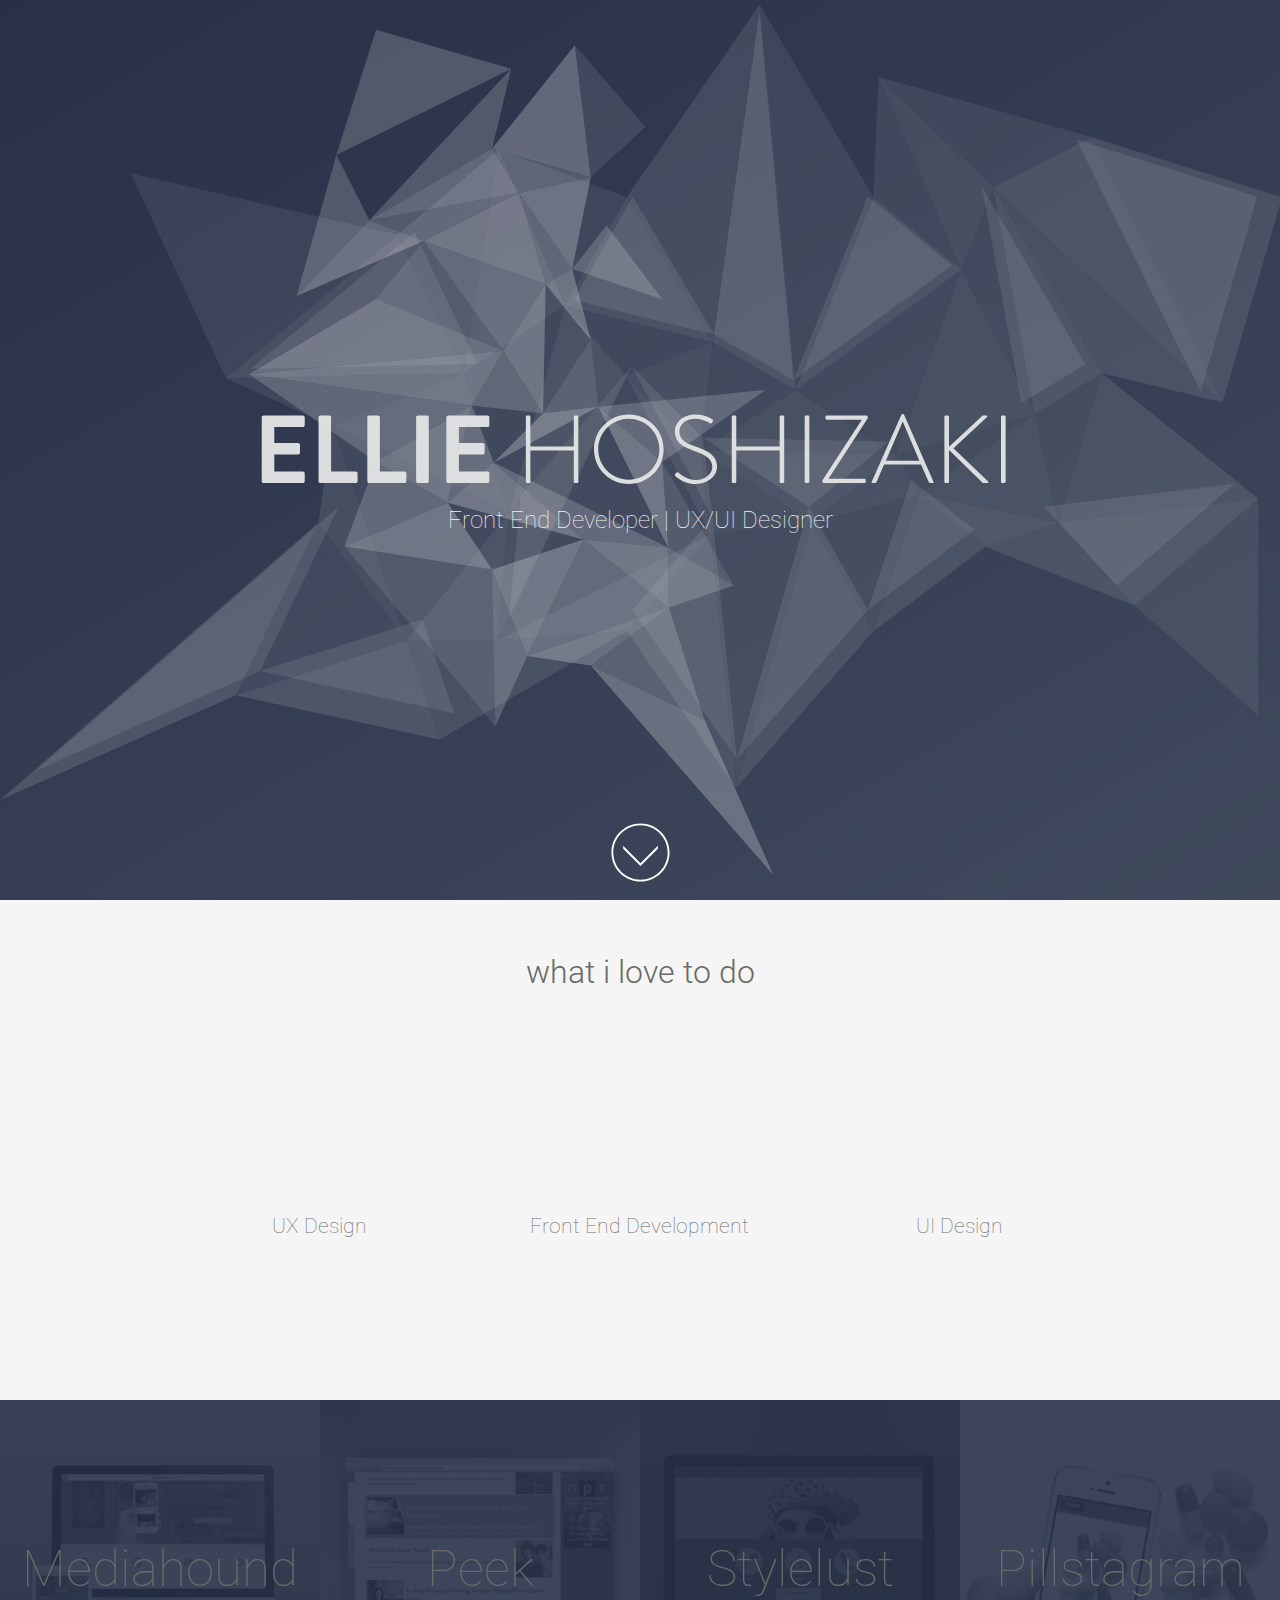
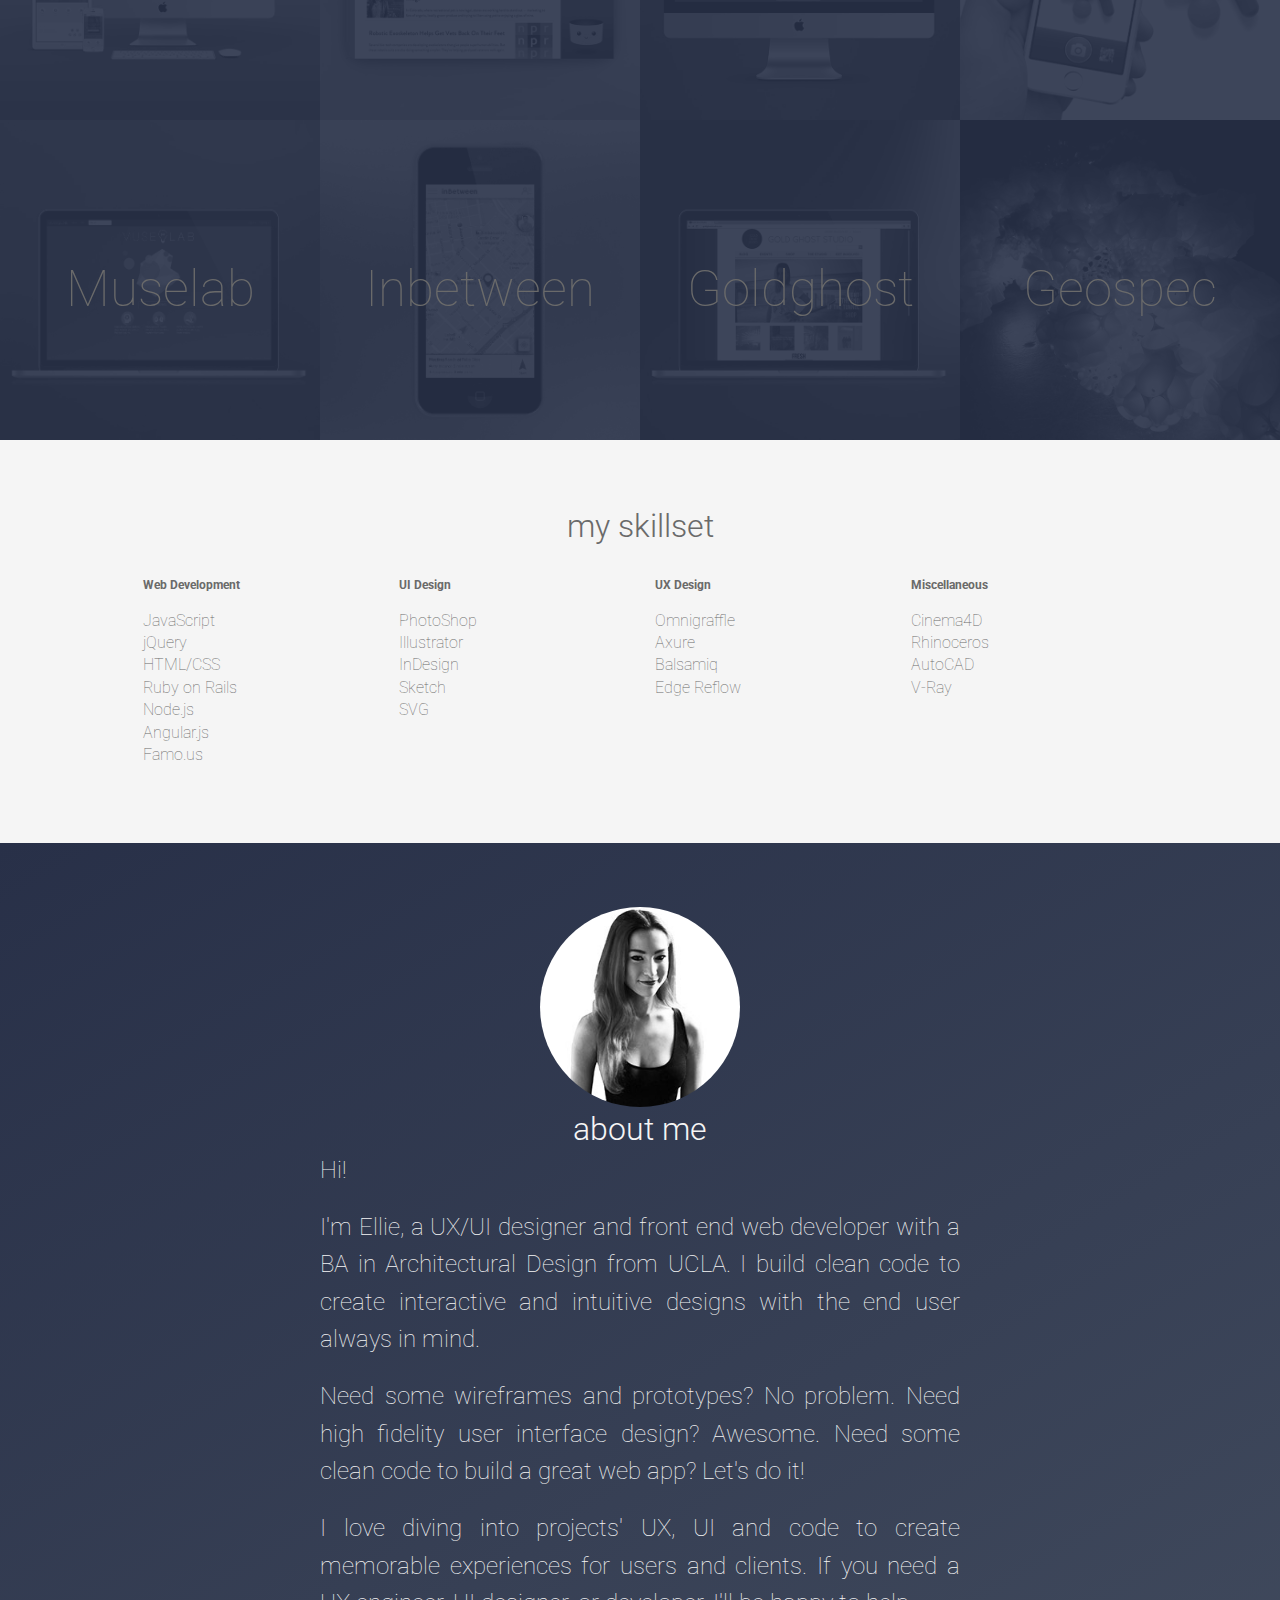
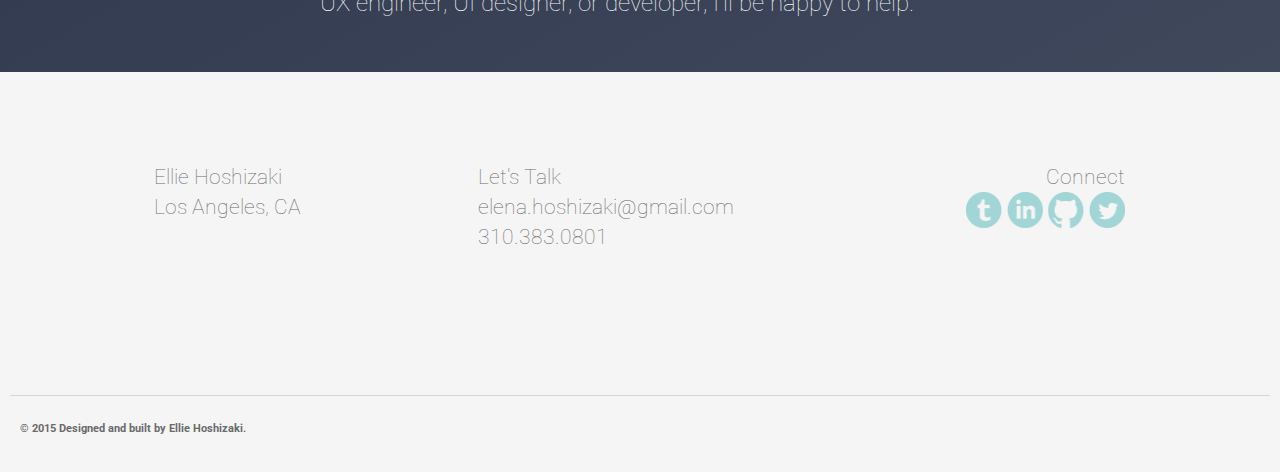
<file: index.html>
<!DOCTYPE html>
<!--[if lt IE 7]>      <html class="no-js lt-ie9 lt-ie8 lt-ie7"> <![endif]-->
<!--[if IE 7]>         <html class="no-js lt-ie9 lt-ie8"> <![endif]-->
<!--[if IE 8]>         <html class="no-js lt-ie9"> <![endif]-->
<!--[if gt IE 8]><!--> <html class="no-js"> <!--<![endif]-->
<!-- 
 ____  __    __    __  ____ 
(  __)(  )  (  )  (  )(  __)
 ) _) / (_/\/ (_/\ )(  ) _) 
(____)\____/\____/(__)(____)

Designed and developed by Elena Hoshizaki
-->
    <head>
        <meta charset="utf-8">
        <meta http-equiv="X-UA-Compatible" content="IE=edge,chrome=1">
        <!-- Use title if it's in the page YAML frontmatter -->
        <title>Ellie Hoshizaki | Web Developer & Designer</title>
        <meta name="description" content="Elena (Ellie) Hoshizaki is a UI Designer, UX Engineer and Front End Developer based in Los Angeles.">
        <meta name="viewport" content="width=device-width">
        <meta name="p:domain_verify" content="4189b6966c44e914bdb20b7bc16f2a6c"/>
        <link href='http://fonts.googleapis.com/css?family=Roboto:100,400' rel='stylesheet' type='text/css'>

        <!-- Place favicon.ico and apple-touch-icon.png in the root directory -->
        <link href="css/normalize-ec2a8901.css" rel="stylesheet" type="text/css" />
        <link href="css/main-12989f9e.css" rel="stylesheet" type="text/css" />
        <link href="css/styles-473d5ac6.css" rel="stylesheet" type="text/css" />
        <script src="js/vendor/modernizr-2.6.1.min-68fdcc99.js" type="text/javascript"></script>
    </head>
    <body class="fade-in">
        <!--[if lt IE 7]>
            <p class="chromeframe">You are using an outdated browser. <a href="http://browsehappy.com/">Upgrade your browser today</a> or <a href="http://www.google.com/chromeframe/?redirect=true">install Google Chrome Frame</a> to better experience this site.</p>
        <![endif]-->

          <div class="home">
    <div id="blackBackdrop">
      <div class="bounceIn" id="introText">  
        <div id="introName">
          <img src="img/titletext-4a6aa1aa.svg"/>
          <span>Front End Developer | UX/UI Designer</span>
        </div>     
        <a href="#services"><img src="img/scroll-icon-9b326a2b.svg" id="scroll"></img></a>
      </div>
      <div id="landing-content">
      </div>
      <div id="movement2">
      </div>
      <div id="movement3">
      </div>
    </div>
  </div>

  <!-- Navbar -->
  <div id="nav-container">
    <a href="#nav" class="menu-link"><img src="img/hamburger-60aeafaa.svg"></img></a>
    <nav id="nav">
      <!-- <a href="#"><img src="img/EH_logo-df8a39c4.svg" id="logo"/></a> -->
      <ul>
        <li><a href="#services">What I Do</a></li>
        <li><a href="#works">Works</a></li>
        <li><a href="#skills">Skills</a></li>
        <li><a href="#about">About</a></li>
        <li><a href="#contact">Contact</a></li>
      </ul>
    </nav>
  </div>

  <div id="services">
    <span class="title">what i love to do</span>
    <div class="row" id="servicesContainer">
      <div class="mobile-whole small-thirds medium-thirds large-thirds">
        <div class="servicesIcon">
          <img src="img/uxicon-022aacf5.svg"/>
        </div>
        UX Design
      </div>
      <div class="mobile-whole small-thirds medium-thirds large-thirds">
        <div class="servicesIcon">
          <img src="img/codeicon-440affb1.svg"/>
        </div>
        Front End Development
      </div>
      <div class="mobile-whole small-thirds medium-thirds large-thirds">
        <div class="servicesIcon">
          <img src="img/uiicon-1056ce2e.svg"/>
        </div>
        UI Design
      </div>
    </div>
  </div>


  <div id="works">
      <a class="overlay large-quarters medium-quarters small-half mobile-half" data="Mediahound" href="portfolio/mediahound"><img src="img/portfolio-thumbnails/9-thumbnail-mediahound-2e5fca3f.jpg" /></a>
      <a class="overlay large-quarters medium-quarters small-half mobile-half" data="Peek" href="portfolio/peek"><img src="img/portfolio-thumbnails/1-thumbnail-peek-d0c792a0.jpg" /></a>
      <a class="overlay large-quarters medium-quarters small-half mobile-half" data="Stylelust" href="portfolio/stylelust"><img src="img/portfolio-thumbnails/2-thumbnail-stylelust-871fb57d.jpg" /></a>
      <a class="overlay large-quarters medium-quarters small-half mobile-half" data="Pillstagram" href="portfolio/pillstagram"><img src="img/portfolio-thumbnails/3-thumbnail-pillstagram-cbfe008b.jpg" /></a>
      <a class="overlay large-quarters medium-quarters small-half mobile-half" data="Muselab" href="portfolio/muselab"><img src="img/portfolio-thumbnails/4-thumbnail-muselab-6ea8a483.jpg" /></a>
      <a class="overlay large-quarters medium-quarters small-half mobile-half" data="Inbetween" href="portfolio/inbetween"><img src="img/portfolio-thumbnails/5-thumbnail-inbetween-d1209d41.jpg" /></a>
      <a class="overlay large-quarters medium-quarters small-half mobile-half" data="Goldghost" href="portfolio/goldghost"><img src="img/portfolio-thumbnails/6-thumbnail-goldghoststudio-52a6a05e.jpg" /></a>
      <a class="overlay large-quarters medium-quarters small-half mobile-half" data="Geospec" href="portfolio/geospec"><img src="img/portfolio-thumbnails/7-thumbnail-geospec-5e846198.jpg" /></a>
  </div>

  <div id="skills">
    <span class="title">my skillset</span>
    <div class="skillTitle mobile-half small-quarters medium-quarters large-quarters">
      <h6>
        Web Development
      </h6>

      <ul>
        <li>JavaScript</li>
        <li>jQuery</li>
        <li>HTML/CSS</li>
        <li>Ruby on Rails</li>
        <li>Node.js</li>
        <li>Angular.js</li>
        <li>Famo.us</li>
      </ul>
    </div>
    
    <div class="skillTitle mobile-half small-quarters medium-quarters large-quarters">
      <h6>
        UI Design
      </h6>

      <ul>
        <li>PhotoShop</li>
        <li>Illustrator</li>
        <li>InDesign</li>
        <li>Sketch</li>
        <li>SVG</li>
      </ul>
    </div>

    <div class="skillTitle mobile-half small-quarters medium-quarters large-quarters">
      <h6>
        UX Design
      </h6>

      <ul>
        <li>Omnigraffle</li>
        <li>Axure</li>
        <li>Balsamiq</li>
        <li>Edge Reflow</li>
      </ul>
    </div>


    <div class="skillTitle mobile-half small-quarters medium-quarters large-quarters">
      <h6>
        Miscellaneous
      </h6>

      <ul>
        <li>Cinema4D</li>
        <li>Rhinoceros</li>
        <li>AutoCAD</li>
        <li>V-Ray</li>
      </ul>
    </div>
  </div>

  <div id="about">
    <img src="img/elenaphotocrop-8385b249.jpg" id="aboutImage"></img>
    <span class="title">about me</span>
    <div class="spacer"></div>
    <div id="aboutSection">
      <p class="aboutDescription">
        Hi!
      </p>
      <p class="aboutDescription">
        I'm Ellie, a UX/UI designer and front end web developer with a BA in Architectural Design from UCLA. I build clean code to create interactive and intuitive designs with the end user always in mind.
      </p>
      <p class="aboutDescription">
        Need some wireframes and prototypes? No problem. Need high fidelity user interface design? Awesome. Need some clean code to build a great web app? Let's do it!
      </p>
      <p class="aboutDescription">
        I love diving into projects' UX, UI and code to create memorable experiences for users and clients. If you need a UX engineer, UI designer, or developer, I'll be happy to help.
      </p>
    </div>


    <!-- <div id="resume">
      Want to know more?<br>
      <a href="http://elliehoshizaki.com/img/EH_R%C3%A9sum%C3%A9.pdf" target='_blank'>
        <button class="btn-default">
          View Résumé
        </button>
      </a>
    </div> -->

  </div>

  <div id="contact">
    <div id="contactContainer">

      <div class="mobile-whole small-thirds medium-thirds large-thirds">
        Ellie Hoshizaki
        <br>
        Los Angeles, CA
      </div>
      <div class="mobile-whole small-thirds medium-thirds large-thirds">
        Let's Talk
        <br>
        elena.hoshizaki@gmail.com
        <br>
        310.383.0801
      </div>
      <div class="social-container mobile-whole small-thirds medium-thirds large-thirds">
        Connect
        <br>
        
        <div class="social-icons tumblr">
          <a href="http://www.elliehoshizaki.tumblr.com" target="_blank"></a>
        </div>
        
        <div class="social-icons linkedin">
          <a href="http://www.linkedin.com/in/elliehoshizaki" target="_blank"></a>
        </div>

        <div class="social-icons github">
          <a href="https://github.com/elliehoshi" target="_blank"></a>
        </div>

        <div class="social-icons twitter">
          <a href="https://twitter.com/ehoshizaki" target="_blank"></a>
        </div>

      </div>

    </div>
    <footer>
      <div id="rule"></div>
      <h6>&copy; 2015 Designed and built by Ellie Hoshizaki.</h6>
    </footer>
  </div>


        <script src="//ajax.googleapis.com/ajax/libs/jquery/1.8.0/jquery.min.js" type="text/javascript"></script>
        <script>window.jQuery || document.write('<script src="js/vendor/jquery-1.8.0.min-5ee64c85.js"><\/script>')</script>
        <script src="js/plugins-336f429e.js" type="text/javascript"></script>
        <script src="js/main-7eb25679.js" type="text/javascript"></script>

        <!-- Google Analytics: change UA-XXXXX-X to be your site's ID. -->
        <script>
            var _gaq=[['_setAccount','UA-XXXXX-X'],['_trackPageview']];
            (function(d,t){var g=d.createElement(t),s=d.getElementsByTagName(t)[0];
            g.src=('https:'==location.protocol?'//ssl':'//www')+'.google-analytics.com/ga.js';
            s.parentNode.insertBefore(g,s)}(document,'script'));
        </script>
    </body>
</html>
</file>
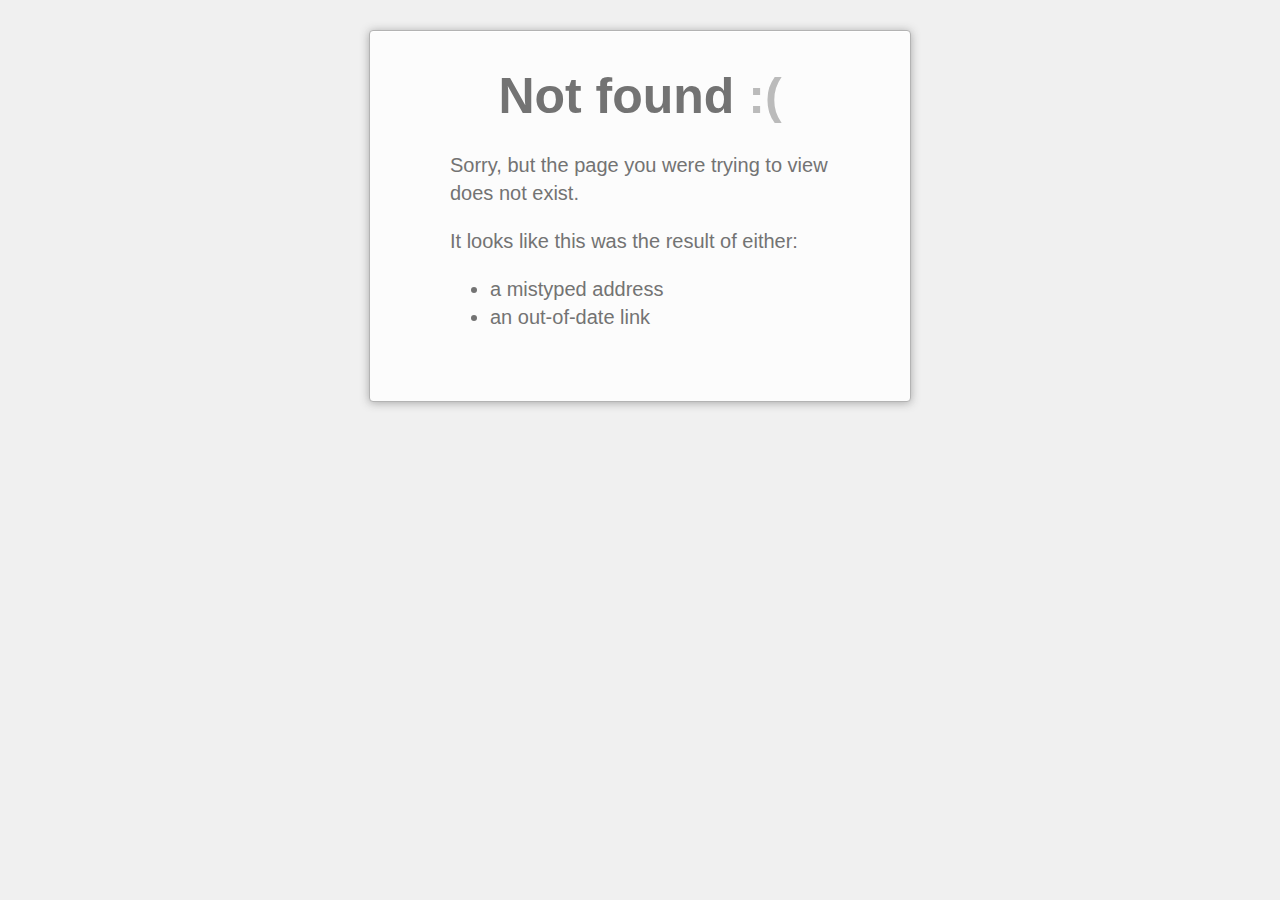
<file: 404/index.html>
<!DOCTYPE html>
<html lang="en">
    <head>
        <meta charset="utf-8">
        <title>Page Not Found :(</title>
        <style>
            ::-moz-selection {
                background: #b3d4fc;
                text-shadow: none;
            }

            ::selection {
                background: #b3d4fc;
                text-shadow: none;
            }

            html {
                padding: 30px 10px;
                font-size: 20px;
                line-height: 1.4;
                color: #737373;
                background: #f0f0f0;
                -webkit-text-size-adjust: 100%;
                -ms-text-size-adjust: 100%;
            }

            html,
            input {
                font-family: "Helvetica Neue", Helvetica, Arial, sans-serif;
            }

            body {
                max-width: 500px;
                _width: 500px;
                padding: 30px 20px 50px;
                border: 1px solid #b3b3b3;
                border-radius: 4px;
                margin: 0 auto;
                box-shadow: 0 1px 10px #a7a7a7, inset 0 1px 0 #fff;
                background: #fcfcfc;
            }

            h1 {
                margin: 0 10px;
                font-size: 50px;
                text-align: center;
            }

            h1 span {
                color: #bbb;
            }

            h3 {
                margin: 1.5em 0 0.5em;
            }

            p {
                margin: 1em 0;
            }

            ul {
                padding: 0 0 0 40px;
                margin: 1em 0;
            }

            .container {
                max-width: 380px;
                _width: 380px;
                margin: 0 auto;
            }

            /* google search */

            #goog-fixurl ul {
                list-style: none;
                padding: 0;
                margin: 0;
            }

            #goog-fixurl form {
                margin: 0;
            }

            #goog-wm-qt,
            #goog-wm-sb {
                border: 1px solid #bbb;
                font-size: 16px;
                line-height: normal;
                vertical-align: top;
                color: #444;
                border-radius: 2px;
            }

            #goog-wm-qt {
                width: 220px;
                height: 20px;
                padding: 5px;
                margin: 5px 10px 0 0;
                box-shadow: inset 0 1px 1px #ccc;
            }

            #goog-wm-sb {
                display: inline-block;
                height: 32px;
                padding: 0 10px;
                margin: 5px 0 0;
                white-space: nowrap;
                cursor: pointer;
                background-color: #f5f5f5;
                background-image: -webkit-linear-gradient(rgba(255,255,255,0), #f1f1f1);
                background-image: -moz-linear-gradient(rgba(255,255,255,0), #f1f1f1);
                background-image: -ms-linear-gradient(rgba(255,255,255,0), #f1f1f1);
                background-image: -o-linear-gradient(rgba(255,255,255,0), #f1f1f1);
                -webkit-appearance: none;
                -moz-appearance: none;
                appearance: none;
                *overflow: visible;
                *display: inline;
                *zoom: 1;
            }

            #goog-wm-sb:hover,
            #goog-wm-sb:focus {
                border-color: #aaa;
                box-shadow: 0 1px 1px rgba(0, 0, 0, 0.1);
                background-color: #f8f8f8;
            }

            #goog-wm-qt:hover,
            #goog-wm-qt:focus {
                border-color: #105cb6;
                outline: 0;
                color: #222;
            }

            input::-moz-focus-inner {
                padding: 0;
                border: 0;
            }
        </style>
    </head>
    <body>
        <div class="container">
            <h1>Not found <span>:(</span></h1>
            <p>Sorry, but the page you were trying to view does not exist.</p>
            <p>It looks like this was the result of either:</p>
            <ul>
                <li>a mistyped address</li>
                <li>an out-of-date link</li>
            </ul>
            <script>
                var GOOG_FIXURL_LANG = (navigator.language || '').slice(0,2),GOOG_FIXURL_SITE = location.host;
            </script>
            <script src="http://linkhelp.clients.google.com/tbproxy/lh/wm/fixurl.js"></script>
        </div>
    </body>
</html>
</file>
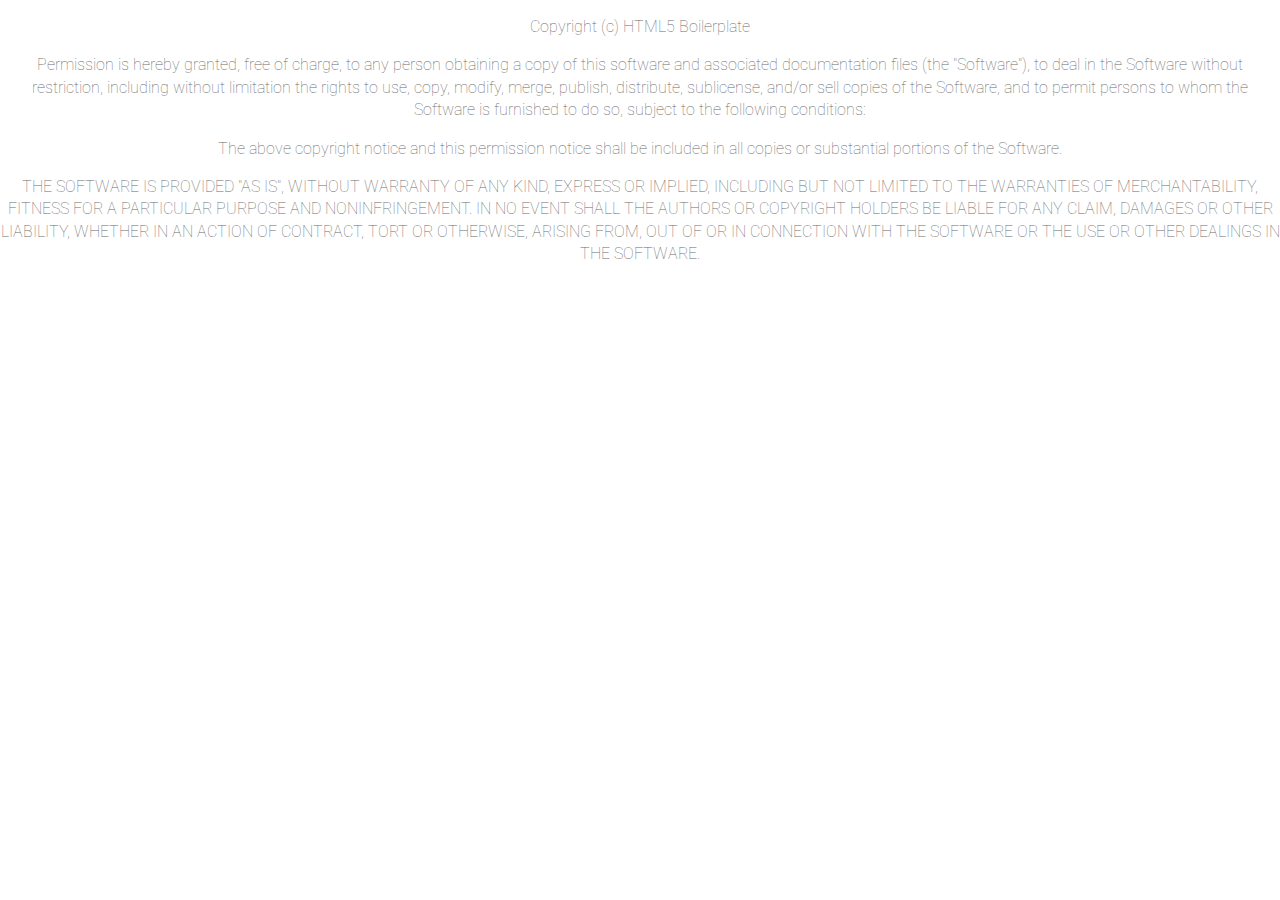
<file: LICENSE/index.html>
<!DOCTYPE html>
<!--[if lt IE 7]>      <html class="no-js lt-ie9 lt-ie8 lt-ie7"> <![endif]-->
<!--[if IE 7]>         <html class="no-js lt-ie9 lt-ie8"> <![endif]-->
<!--[if IE 8]>         <html class="no-js lt-ie9"> <![endif]-->
<!--[if gt IE 8]><!--> <html class="no-js"> <!--<![endif]-->
<!-- 
 ____  __    __    __  ____ 
(  __)(  )  (  )  (  )(  __)
 ) _) / (_/\/ (_/\ )(  ) _) 
(____)\____/\____/(__)(____)

Designed and developed by Elena Hoshizaki
-->
    <head>
        <meta charset="utf-8">
        <meta http-equiv="X-UA-Compatible" content="IE=edge,chrome=1">
        <!-- Use title if it's in the page YAML frontmatter -->
        <title>Ellie Hoshizaki</title>
        <meta name="description" content="Elena (Ellie) Hoshizaki is a UI Designer, UX Engineer and Front End Developer based in Los Angeles.">
        <meta name="viewport" content="width=device-width">
        <meta name="p:domain_verify" content="4189b6966c44e914bdb20b7bc16f2a6c"/>
        <link href='http://fonts.googleapis.com/css?family=Roboto:100,400' rel='stylesheet' type='text/css'>

        <!-- Place favicon.ico and apple-touch-icon.png in the root directory -->
        <link href="../css/normalize-ec2a8901.css" rel="stylesheet" type="text/css" />
        <link href="../css/main-12989f9e.css" rel="stylesheet" type="text/css" />
        <link href="../css/styles-473d5ac6.css" rel="stylesheet" type="text/css" />
        <script src="../js/vendor/modernizr-2.6.1.min-68fdcc99.js" type="text/javascript"></script>
    </head>
    <body class="fade-in">
        <!--[if lt IE 7]>
            <p class="chromeframe">You are using an outdated browser. <a href="http://browsehappy.com/">Upgrade your browser today</a> or <a href="http://www.google.com/chromeframe/?redirect=true">install Google Chrome Frame</a> to better experience this site.</p>
        <![endif]-->

        <p>Copyright (c) HTML5 Boilerplate</p>

<p>Permission is hereby granted, free of charge, to any person obtaining a copy of
this software and associated documentation files (the "Software"), to deal in
the Software without restriction, including without limitation the rights to
use, copy, modify, merge, publish, distribute, sublicense, and/or sell copies
of the Software, and to permit persons to whom the Software is furnished to do
so, subject to the following conditions:</p>

<p>The above copyright notice and this permission notice shall be included in all
copies or substantial portions of the Software.</p>

<p>THE SOFTWARE IS PROVIDED "AS IS", WITHOUT WARRANTY OF ANY KIND, EXPRESS OR
IMPLIED, INCLUDING BUT NOT LIMITED TO THE WARRANTIES OF MERCHANTABILITY,
FITNESS FOR A PARTICULAR PURPOSE AND NONINFRINGEMENT. IN NO EVENT SHALL THE
AUTHORS OR COPYRIGHT HOLDERS BE LIABLE FOR ANY CLAIM, DAMAGES OR OTHER
LIABILITY, WHETHER IN AN ACTION OF CONTRACT, TORT OR OTHERWISE, ARISING FROM,
OUT OF OR IN CONNECTION WITH THE SOFTWARE OR THE USE OR OTHER DEALINGS IN THE
SOFTWARE.</p>


        <script src="//ajax.googleapis.com/ajax/libs/jquery/1.8.0/jquery.min.js" type="text/javascript"></script>
        <script>window.jQuery || document.write('<script src="js/vendor/jquery-1.8.0.min.js"><\/script>')</script>
        <script src="../js/plugins-336f429e.js" type="text/javascript"></script>
        <script src="../js/main-7eb25679.js" type="text/javascript"></script>

        <!-- Google Analytics: change UA-XXXXX-X to be your site's ID. -->
        <script>
            var _gaq=[['_setAccount','UA-XXXXX-X'],['_trackPageview']];
            (function(d,t){var g=d.createElement(t),s=d.getElementsByTagName(t)[0];
            g.src=('https:'==location.protocol?'//ssl':'//www')+'.google-analytics.com/ga.js';
            s.parentNode.insertBefore(g,s)}(document,'script'));
        </script>
    </body>
</html>
</file>
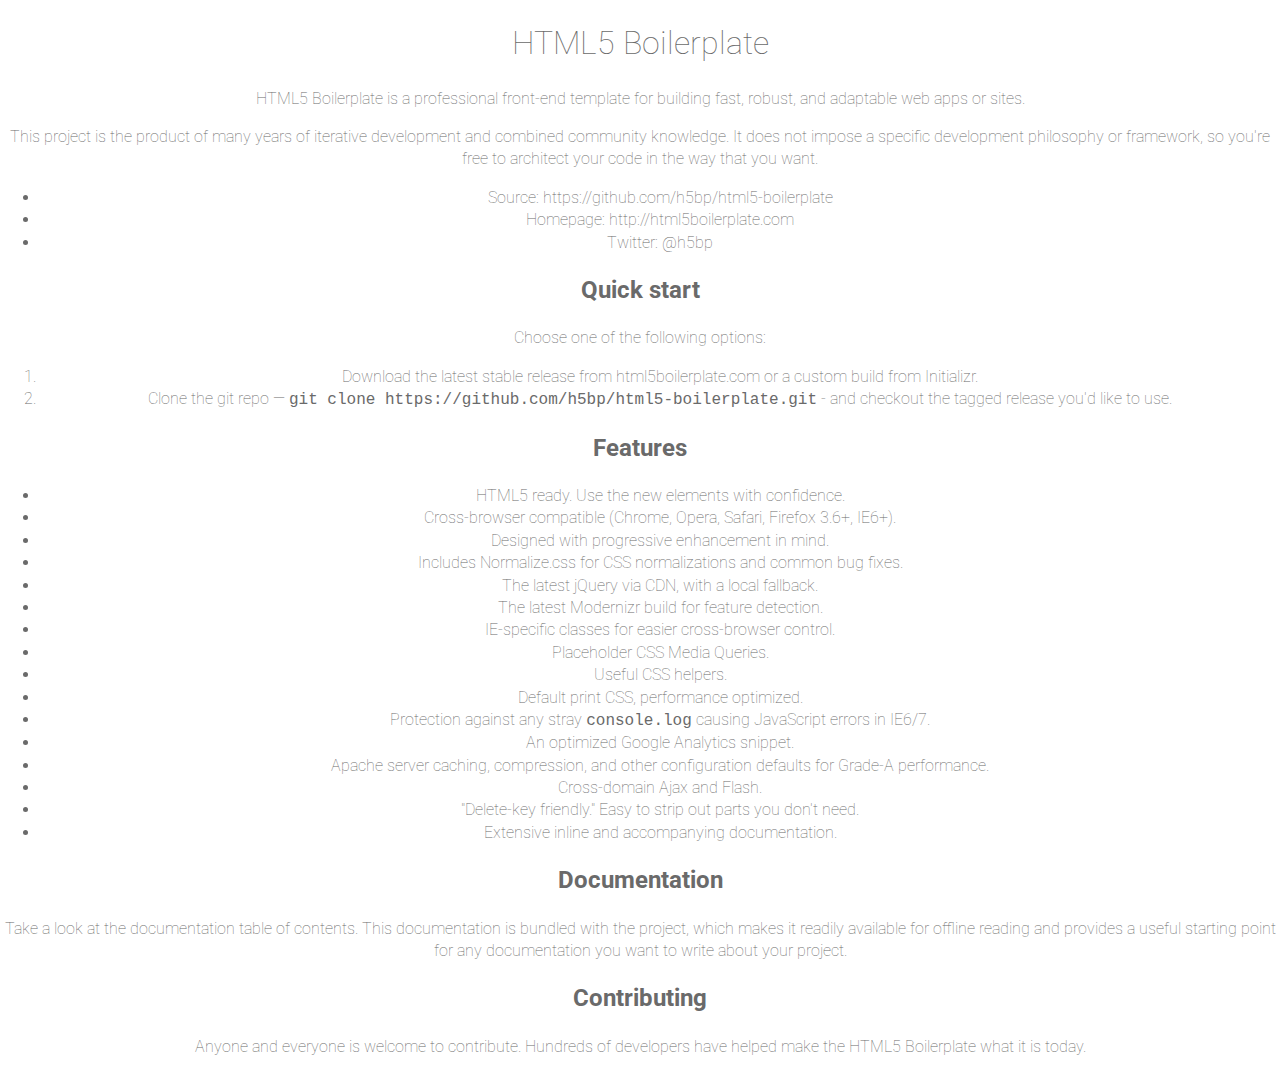
<file: README/index.html>
<!DOCTYPE html>
<!--[if lt IE 7]>      <html class="no-js lt-ie9 lt-ie8 lt-ie7"> <![endif]-->
<!--[if IE 7]>         <html class="no-js lt-ie9 lt-ie8"> <![endif]-->
<!--[if IE 8]>         <html class="no-js lt-ie9"> <![endif]-->
<!--[if gt IE 8]><!--> <html class="no-js"> <!--<![endif]-->
<!-- 
 ____  __    __    __  ____ 
(  __)(  )  (  )  (  )(  __)
 ) _) / (_/\/ (_/\ )(  ) _) 
(____)\____/\____/(__)(____)

Designed and developed by Elena Hoshizaki
-->
    <head>
        <meta charset="utf-8">
        <meta http-equiv="X-UA-Compatible" content="IE=edge,chrome=1">
        <!-- Use title if it's in the page YAML frontmatter -->
        <title>Ellie Hoshizaki</title>
        <meta name="description" content="Elena (Ellie) Hoshizaki is a UI Designer, UX Engineer and Front End Developer based in Los Angeles.">
        <meta name="viewport" content="width=device-width">
        <meta name="p:domain_verify" content="4189b6966c44e914bdb20b7bc16f2a6c"/>
        <link href='http://fonts.googleapis.com/css?family=Roboto:100,400' rel='stylesheet' type='text/css'>

        <!-- Place favicon.ico and apple-touch-icon.png in the root directory -->
        <link href="../css/normalize-ec2a8901.css" rel="stylesheet" type="text/css" />
        <link href="../css/main-12989f9e.css" rel="stylesheet" type="text/css" />
        <link href="../css/styles-473d5ac6.css" rel="stylesheet" type="text/css" />
        <script src="../js/vendor/modernizr-2.6.1.min-68fdcc99.js" type="text/javascript"></script>
    </head>
    <body class="fade-in">
        <!--[if lt IE 7]>
            <p class="chromeframe">You are using an outdated browser. <a href="http://browsehappy.com/">Upgrade your browser today</a> or <a href="http://www.google.com/chromeframe/?redirect=true">install Google Chrome Frame</a> to better experience this site.</p>
        <![endif]-->

        <h1 id="html5-boilerplatehttphtml5boilerplatecom"><a href="http://html5boilerplate.com">HTML5 Boilerplate</a></h1>

<p>HTML5 Boilerplate is a professional front-end template for building fast,
robust, and adaptable web apps or sites.</p>

<p>This project is the product of many years of iterative development and combined
community knowledge. It does not impose a specific development philosophy or
framework, so you're free to architect your code in the way that you want.</p>

<ul>
  <li>Source: <a href="https://github.com/h5bp/html5-boilerplate">https://github.com/h5bp/html5-boilerplate</a></li>
  <li>Homepage: <a href="http://html5boilerplate.com">http://html5boilerplate.com</a></li>
  <li>Twitter: <a href="http://twitter.com/h5bp">@h5bp</a></li>
</ul>

<h2 id="quick-start">Quick start</h2>

<p>Choose one of the following options:</p>

<ol>
  <li>Download the latest stable release from
<a href="http://html5boilerplate.com/">html5boilerplate.com</a> or a custom build from
<a href="http://www.initializr.com">Initializr</a>.</li>
  <li>Clone the git repo — <code>git clone
https://github.com/h5bp/html5-boilerplate.git</code> - and checkout the tagged
release you'd like to use.</li>
</ol>

<h2 id="features">Features</h2>

<ul>
  <li>HTML5 ready. Use the new elements with confidence.</li>
  <li>Cross-browser compatible (Chrome, Opera, Safari, Firefox 3.6+, IE6+).</li>
  <li>Designed with progressive enhancement in mind.</li>
  <li>Includes <a href="http://necolas.github.com/normalize.css/">Normalize.css</a> for CSS
normalizations and common bug fixes.</li>
  <li>The latest <a href="http://jquery.com/">jQuery</a> via CDN, with a local fallback.</li>
  <li>The latest <a href="http://modernizr.com/">Modernizr</a> build for feature detection.</li>
  <li>IE-specific classes for easier cross-browser control.</li>
  <li>Placeholder CSS Media Queries.</li>
  <li>Useful CSS helpers.</li>
  <li>Default print CSS, performance optimized.</li>
  <li>Protection against any stray <code>console.log</code> causing JavaScript errors in
IE6/7.</li>
  <li>An optimized Google Analytics snippet.</li>
  <li>Apache server caching, compression, and other configuration defaults for
Grade-A performance.</li>
  <li>Cross-domain Ajax and Flash.</li>
  <li>"Delete-key friendly." Easy to strip out parts you don't need.</li>
  <li>Extensive inline and accompanying documentation.</li>
</ul>

<h2 id="documentation">Documentation</h2>

<p>Take a look at the <a href="/h5bp/html5-boilerplate/blob/master/doc/README.md">documentation table of
contents</a>. This
documentation is bundled with the project, which makes it readily available for
offline reading and provides a useful starting point for any documentation
you want to write about your project.</p>

<h2 id="contributing">Contributing</h2>

<p>Anyone and everyone is welcome to
<a href="/h5bp/html5-boilerplate/blob/master/doc/contribute.md">contribute</a>. Hundreds
of developers have helped make the HTML5 Boilerplate what it is today.</p>


        <script src="//ajax.googleapis.com/ajax/libs/jquery/1.8.0/jquery.min.js" type="text/javascript"></script>
        <script>window.jQuery || document.write('<script src="js/vendor/jquery-1.8.0.min.js"><\/script>')</script>
        <script src="../js/plugins-336f429e.js" type="text/javascript"></script>
        <script src="../js/main-7eb25679.js" type="text/javascript"></script>

        <!-- Google Analytics: change UA-XXXXX-X to be your site's ID. -->
        <script>
            var _gaq=[['_setAccount','UA-XXXXX-X'],['_trackPageview']];
            (function(d,t){var g=d.createElement(t),s=d.getElementsByTagName(t)[0];
            g.src=('https:'==location.protocol?'//ssl':'//www')+'.google-analytics.com/ga.js';
            s.parentNode.insertBefore(g,s)}(document,'script'));
        </script>
    </body>
</html>
</file>
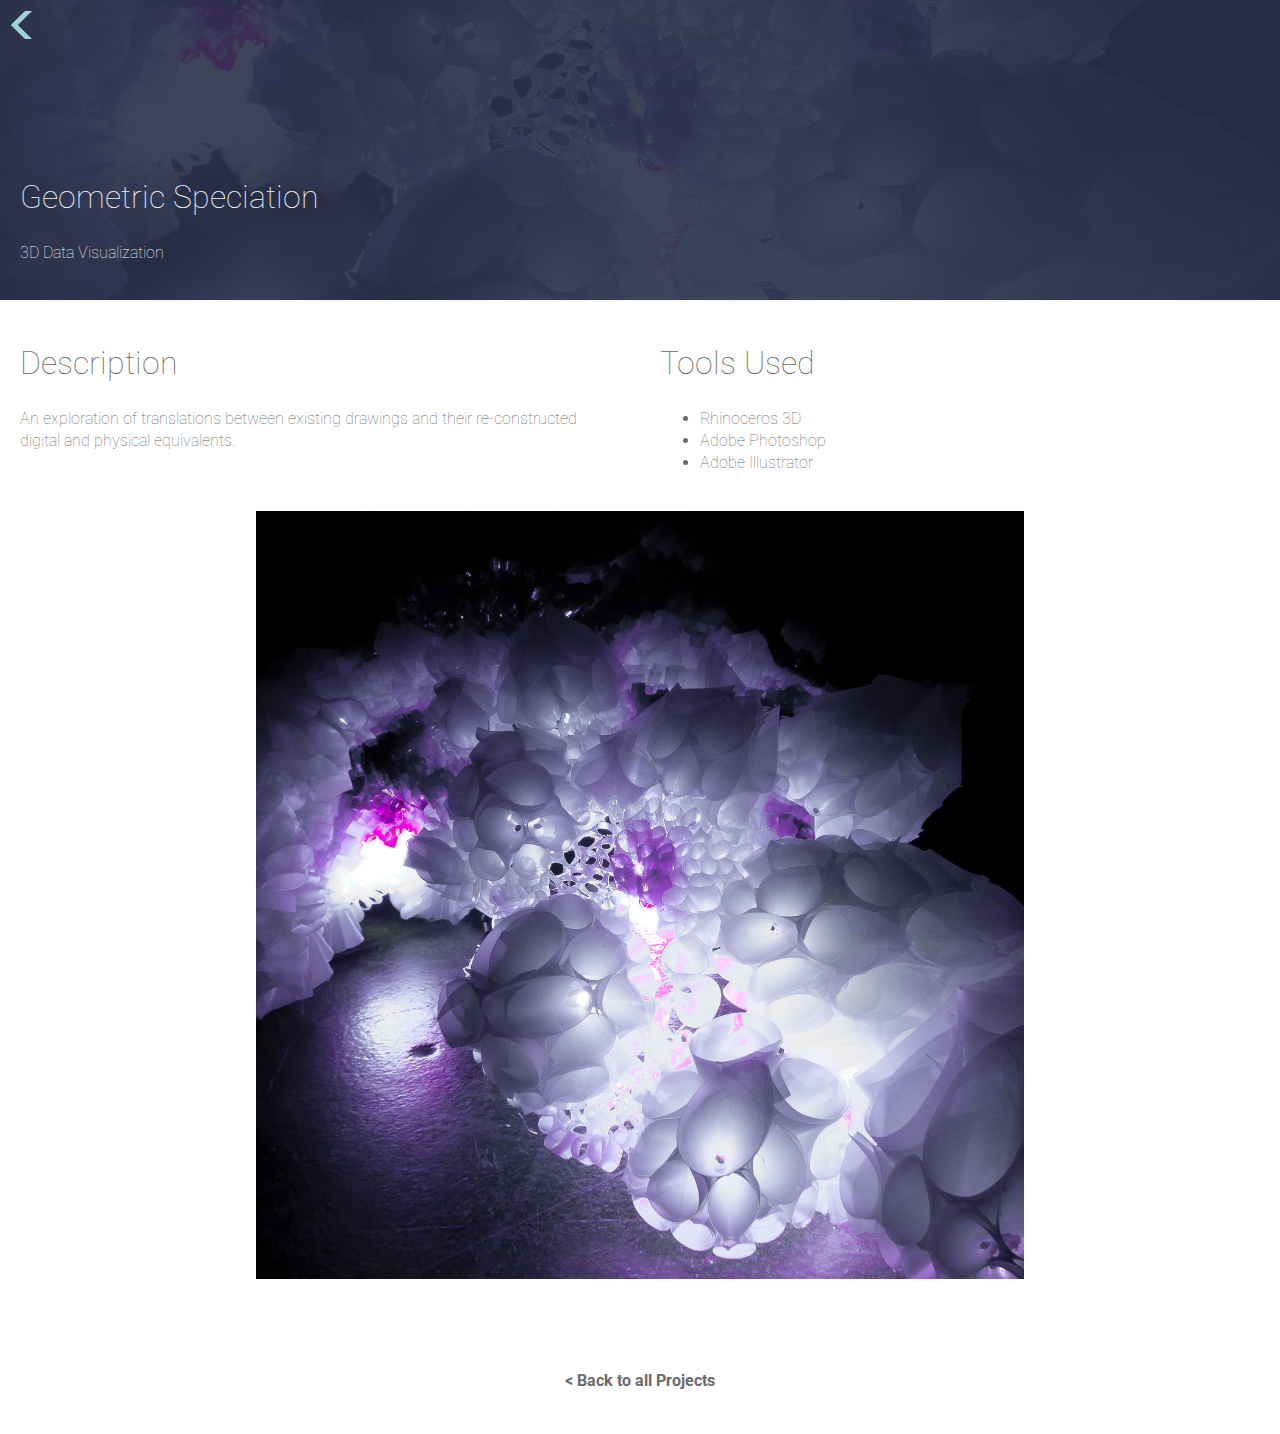
<file: portfolio/geospec/index.html>
<!DOCTYPE html>
<!--[if lt IE 7]>      <html class="no-js lt-ie9 lt-ie8 lt-ie7"> <![endif]-->
<!--[if IE 7]>         <html class="no-js lt-ie9 lt-ie8"> <![endif]-->
<!--[if IE 8]>         <html class="no-js lt-ie9"> <![endif]-->
<!--[if gt IE 8]><!--> <html class="no-js"> <!--<![endif]-->
<!-- 
 ____  __    __    __  ____ 
(  __)(  )  (  )  (  )(  __)
 ) _) / (_/\/ (_/\ )(  ) _) 
(____)\____/\____/(__)(____)

Designed and developed by Elena Hoshizaki
-->
    <head>
        <meta charset="utf-8">
        <meta http-equiv="X-UA-Compatible" content="IE=edge,chrome=1">
        <!-- Use title if it's in the page YAML frontmatter -->
        <title>Ellie Hoshizaki | Web Developer & Designer</title>
        <meta name="description" content="Elena (Ellie) Hoshizaki is a UI Designer, UX Engineer and Front End Developer based in Los Angeles.">
        <meta name="viewport" content="width=device-width">
        <meta name="p:domain_verify" content="4189b6966c44e914bdb20b7bc16f2a6c"/>
        <link href='http://fonts.googleapis.com/css?family=Roboto:100,400' rel='stylesheet' type='text/css'>

        <!-- Place favicon.ico and apple-touch-icon.png in the root directory -->
        <link href="../../css/normalize-ec2a8901.css" rel="stylesheet" type="text/css" />
        <link href="../../css/main-12989f9e.css" rel="stylesheet" type="text/css" />
        <link href="../../css/styles-473d5ac6.css" rel="stylesheet" type="text/css" />
        <script src="../../js/vendor/modernizr-2.6.1.min-68fdcc99.js" type="text/javascript"></script>
    </head>
    <body class="fade-in">
        <!--[if lt IE 7]>
            <p class="chromeframe">You are using an outdated browser. <a href="http://browsehappy.com/">Upgrade your browser today</a> or <a href="http://www.google.com/chromeframe/?redirect=true">install Google Chrome Frame</a> to better experience this site.</p>
        <![endif]-->

        <div class="portfolio-header geospec">
<!-- Navbar -->
<div class="anchor-nav">
	<a href="/#works">
  	<img src="../../img/back-icon-d466eeb3.svg" />
  </a>
  
</div>

<div class="anchor-nav-bg">
</div>
  <div class="header-overlay">
    <div class="header-title">
      <h1>Geometric Speciation</h1>

      <p>3D Data Visualization</p>
    </div>
  </div>
</div>

<div class="portfolio-description mobile-whole small-half medium-half large-half">
  <h1>Description</h1>
  <p>An exploration of translations between existing drawings and their re-constructed digital and physical equivalents.</p>
</div>

<div class="portfolio-description mobile-whole small-half medium-half large-half">
  <h1>Tools Used</h1>
  <ul class="tools">
    <li>Rhinoceros 3D</li><li>Adobe Photoshop</li><li>Adobe Illustrator</li>
  </ul>
</div>

    <img class="portfolio-full-image" src="../../img/GeoSpec-c98be570.jpg" />

<div class="anchor-footer">
	<a href="/#works">
	  <h4>< Back to all Projects</h4>
	</a>
</div>

        <script src="//ajax.googleapis.com/ajax/libs/jquery/1.8.0/jquery.min.js" type="text/javascript"></script>
        <script>window.jQuery || document.write('<script src="js/vendor/jquery-1.8.0.min.js"><\/script>')</script>
        <script src="../../js/plugins-336f429e.js" type="text/javascript"></script>
        <script src="../../js/main-7eb25679.js" type="text/javascript"></script>

        <!-- Google Analytics: change UA-XXXXX-X to be your site's ID. -->
        <script>
            var _gaq=[['_setAccount','UA-XXXXX-X'],['_trackPageview']];
            (function(d,t){var g=d.createElement(t),s=d.getElementsByTagName(t)[0];
            g.src=('https:'==location.protocol?'//ssl':'//www')+'.google-analytics.com/ga.js';
            s.parentNode.insertBefore(g,s)}(document,'script'));
        </script>
    </body>
</html>
</file>
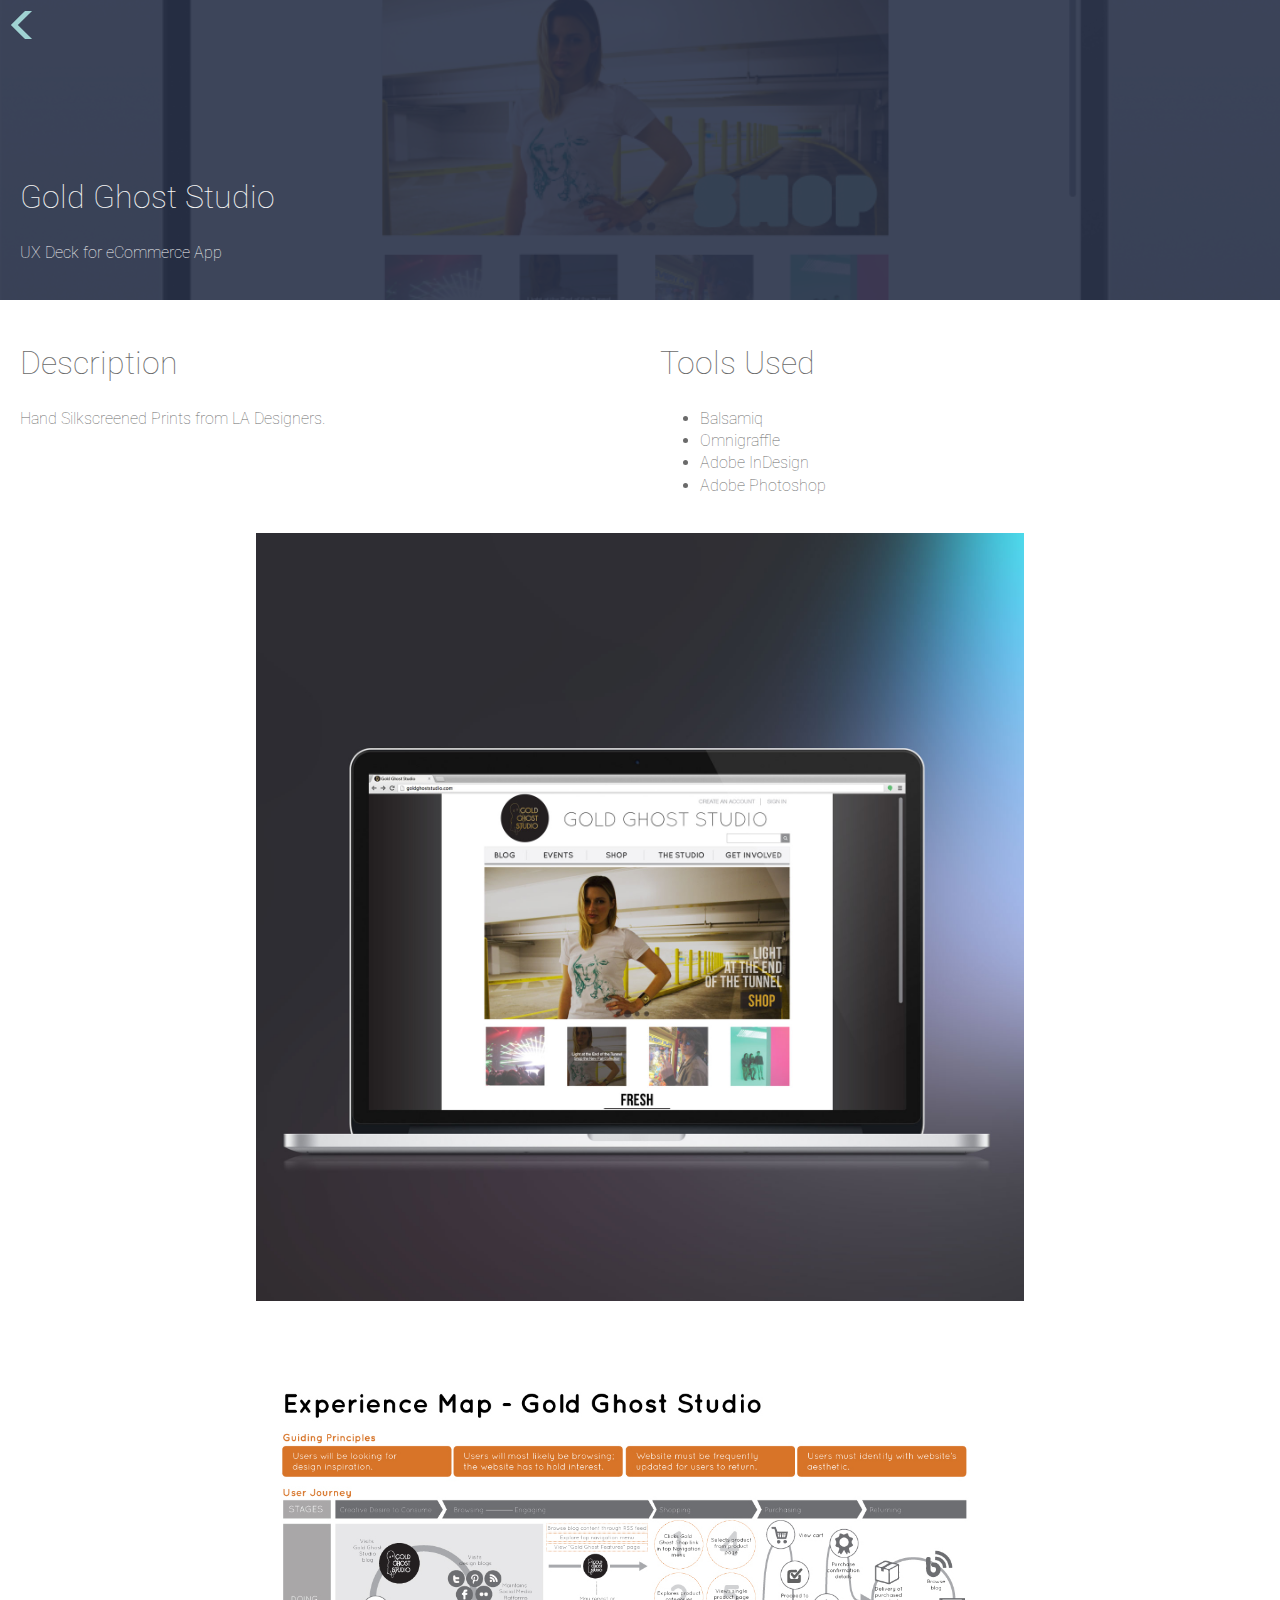
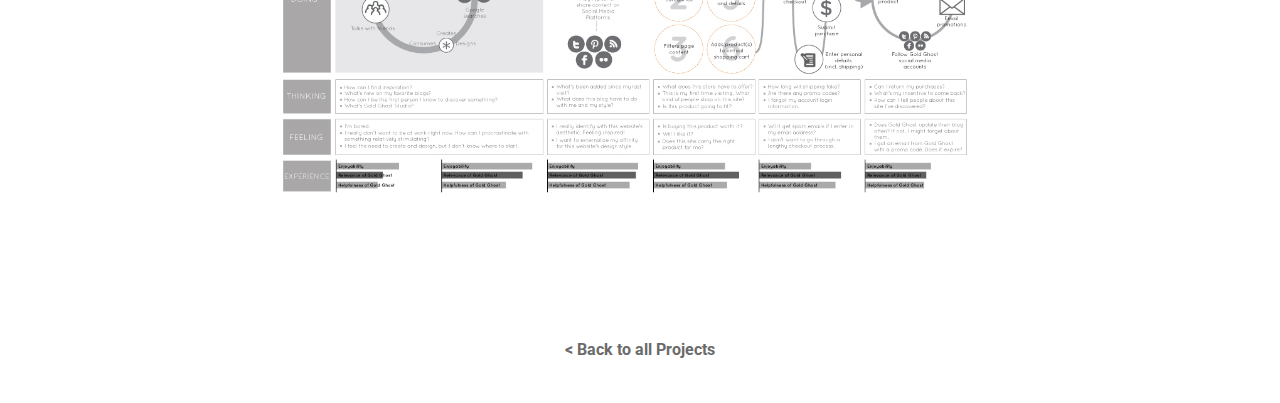
<file: portfolio/goldghost/index.html>
<!DOCTYPE html>
<!--[if lt IE 7]>      <html class="no-js lt-ie9 lt-ie8 lt-ie7"> <![endif]-->
<!--[if IE 7]>         <html class="no-js lt-ie9 lt-ie8"> <![endif]-->
<!--[if IE 8]>         <html class="no-js lt-ie9"> <![endif]-->
<!--[if gt IE 8]><!--> <html class="no-js"> <!--<![endif]-->
<!-- 
 ____  __    __    __  ____ 
(  __)(  )  (  )  (  )(  __)
 ) _) / (_/\/ (_/\ )(  ) _) 
(____)\____/\____/(__)(____)

Designed and developed by Elena Hoshizaki
-->
    <head>
        <meta charset="utf-8">
        <meta http-equiv="X-UA-Compatible" content="IE=edge,chrome=1">
        <!-- Use title if it's in the page YAML frontmatter -->
        <title>Ellie Hoshizaki | Web Developer & Designer</title>
        <meta name="description" content="Elena (Ellie) Hoshizaki is a UI Designer, UX Engineer and Front End Developer based in Los Angeles.">
        <meta name="viewport" content="width=device-width">
        <meta name="p:domain_verify" content="4189b6966c44e914bdb20b7bc16f2a6c"/>
        <link href='http://fonts.googleapis.com/css?family=Roboto:100,400' rel='stylesheet' type='text/css'>

        <!-- Place favicon.ico and apple-touch-icon.png in the root directory -->
        <link href="../../css/normalize-ec2a8901.css" rel="stylesheet" type="text/css" />
        <link href="../../css/main-12989f9e.css" rel="stylesheet" type="text/css" />
        <link href="../../css/styles-473d5ac6.css" rel="stylesheet" type="text/css" />
        <script src="../../js/vendor/modernizr-2.6.1.min-68fdcc99.js" type="text/javascript"></script>
    </head>
    <body class="fade-in">
        <!--[if lt IE 7]>
            <p class="chromeframe">You are using an outdated browser. <a href="http://browsehappy.com/">Upgrade your browser today</a> or <a href="http://www.google.com/chromeframe/?redirect=true">install Google Chrome Frame</a> to better experience this site.</p>
        <![endif]-->

        <div class="portfolio-header goldghost">
<!-- Navbar -->
<div class="anchor-nav">
	<a href="/#works">
  	<img src="../../img/back-icon-d466eeb3.svg" />
  </a>
  
</div>

<div class="anchor-nav-bg">
</div>
  <div class="header-overlay">
    <div class="header-title">
      <h1>Gold Ghost Studio</h1>

      <p>UX Deck for eCommerce App</p>
    </div>
  </div>
</div>

<div class="portfolio-description mobile-whole small-half medium-half large-half">
  <h1>Description</h1>
  <p>Hand Silkscreened Prints from LA Designers.</p>
</div>

<div class="portfolio-description mobile-whole small-half medium-half large-half">
  <h1>Tools Used</h1>
  <ul class="tools">
    <li>Balsamiq</li><li>Omnigraffle</li><li>Adobe InDesign</li><li>Adobe Photoshop</li>
  </ul>
</div>

    <img class="portfolio-full-image" src="../../img/GoldGhostSquare-c8a319ba.jpg" />
    <img class="portfolio-full-image" src="../../img/GoldGhostExperienceMap-29e02934.jpg" />

<div class="anchor-footer">
	<a href="/#works">
	  <h4>< Back to all Projects</h4>
	</a>
</div>

        <script src="//ajax.googleapis.com/ajax/libs/jquery/1.8.0/jquery.min.js" type="text/javascript"></script>
        <script>window.jQuery || document.write('<script src="js/vendor/jquery-1.8.0.min.js"><\/script>')</script>
        <script src="../../js/plugins-336f429e.js" type="text/javascript"></script>
        <script src="../../js/main-7eb25679.js" type="text/javascript"></script>

        <!-- Google Analytics: change UA-XXXXX-X to be your site's ID. -->
        <script>
            var _gaq=[['_setAccount','UA-XXXXX-X'],['_trackPageview']];
            (function(d,t){var g=d.createElement(t),s=d.getElementsByTagName(t)[0];
            g.src=('https:'==location.protocol?'//ssl':'//www')+'.google-analytics.com/ga.js';
            s.parentNode.insertBefore(g,s)}(document,'script'));
        </script>
    </body>
</html>
</file>
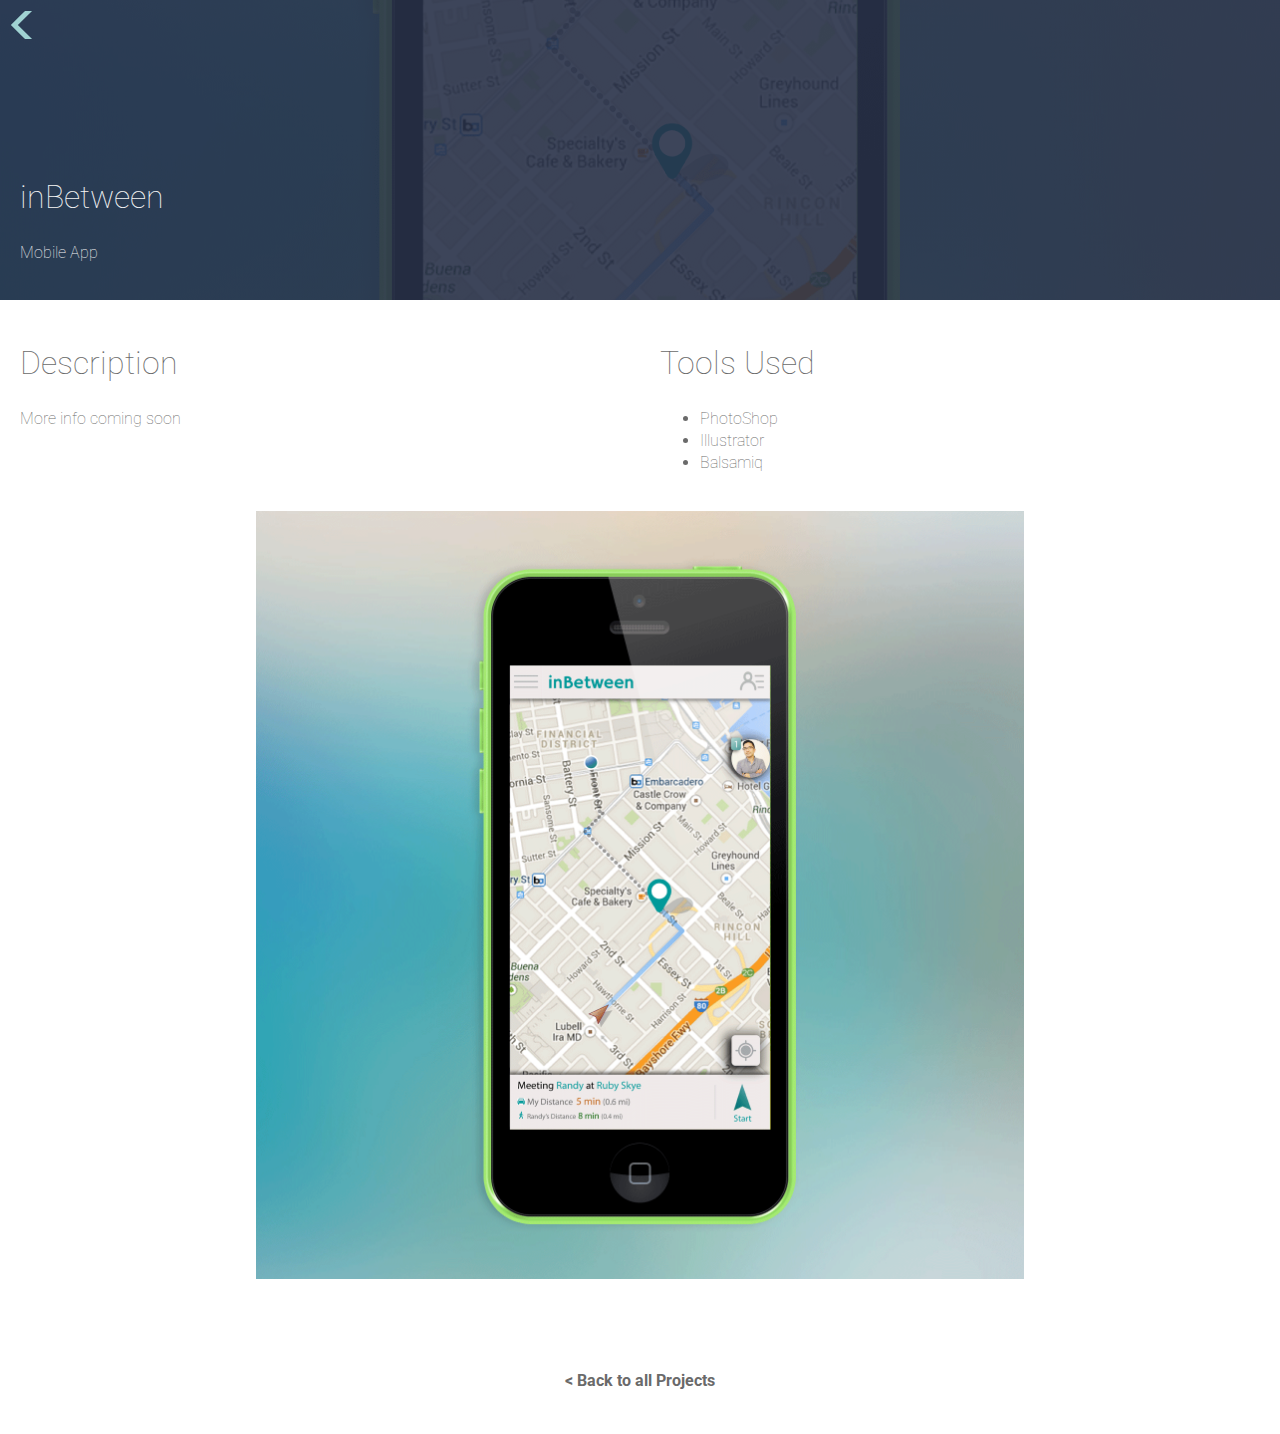
<file: portfolio/inbetween/index.html>
<!DOCTYPE html>
<!--[if lt IE 7]>      <html class="no-js lt-ie9 lt-ie8 lt-ie7"> <![endif]-->
<!--[if IE 7]>         <html class="no-js lt-ie9 lt-ie8"> <![endif]-->
<!--[if IE 8]>         <html class="no-js lt-ie9"> <![endif]-->
<!--[if gt IE 8]><!--> <html class="no-js"> <!--<![endif]-->
<!-- 
 ____  __    __    __  ____ 
(  __)(  )  (  )  (  )(  __)
 ) _) / (_/\/ (_/\ )(  ) _) 
(____)\____/\____/(__)(____)

Designed and developed by Elena Hoshizaki
-->
    <head>
        <meta charset="utf-8">
        <meta http-equiv="X-UA-Compatible" content="IE=edge,chrome=1">
        <!-- Use title if it's in the page YAML frontmatter -->
        <title>Ellie Hoshizaki | Web Developer & Designer</title>
        <meta name="description" content="Elena (Ellie) Hoshizaki is a UI Designer, UX Engineer and Front End Developer based in Los Angeles.">
        <meta name="viewport" content="width=device-width">
        <meta name="p:domain_verify" content="4189b6966c44e914bdb20b7bc16f2a6c"/>
        <link href='http://fonts.googleapis.com/css?family=Roboto:100,400' rel='stylesheet' type='text/css'>

        <!-- Place favicon.ico and apple-touch-icon.png in the root directory -->
        <link href="../../css/normalize-ec2a8901.css" rel="stylesheet" type="text/css" />
        <link href="../../css/main-12989f9e.css" rel="stylesheet" type="text/css" />
        <link href="../../css/styles-473d5ac6.css" rel="stylesheet" type="text/css" />
        <script src="../../js/vendor/modernizr-2.6.1.min-68fdcc99.js" type="text/javascript"></script>
    </head>
    <body class="fade-in">
        <!--[if lt IE 7]>
            <p class="chromeframe">You are using an outdated browser. <a href="http://browsehappy.com/">Upgrade your browser today</a> or <a href="http://www.google.com/chromeframe/?redirect=true">install Google Chrome Frame</a> to better experience this site.</p>
        <![endif]-->

        <div class="portfolio-header inbetween">
<!-- Navbar -->
<div class="anchor-nav">
	<a href="/#works">
  	<img src="../../img/back-icon-d466eeb3.svg" />
  </a>
  
</div>

<div class="anchor-nav-bg">
</div>
  <div class="header-overlay">
    <div class="header-title">
      <h1>inBetween</h1>

      <p>Mobile App</p>
    </div>
  </div>
</div>

<div class="portfolio-description mobile-whole small-half medium-half large-half">
  <h1>Description</h1>
  <p>More info coming soon</p>
</div>

<div class="portfolio-description mobile-whole small-half medium-half large-half">
  <h1>Tools Used</h1>
  <ul class="tools">
    <li>PhotoShop</li><li>Illustrator</li><li>Balsamiq</li>
  </ul>
</div>

    <img class="portfolio-full-image" src="../../img/inBetween-d9941327.png" />

<div class="anchor-footer">
	<a href="/#works">
	  <h4>< Back to all Projects</h4>
	</a>
</div>

        <script src="//ajax.googleapis.com/ajax/libs/jquery/1.8.0/jquery.min.js" type="text/javascript"></script>
        <script>window.jQuery || document.write('<script src="js/vendor/jquery-1.8.0.min.js"><\/script>')</script>
        <script src="../../js/plugins-336f429e.js" type="text/javascript"></script>
        <script src="../../js/main-7eb25679.js" type="text/javascript"></script>

        <!-- Google Analytics: change UA-XXXXX-X to be your site's ID. -->
        <script>
            var _gaq=[['_setAccount','UA-XXXXX-X'],['_trackPageview']];
            (function(d,t){var g=d.createElement(t),s=d.getElementsByTagName(t)[0];
            g.src=('https:'==location.protocol?'//ssl':'//www')+'.google-analytics.com/ga.js';
            s.parentNode.insertBefore(g,s)}(document,'script'));
        </script>
    </body>
</html>
</file>
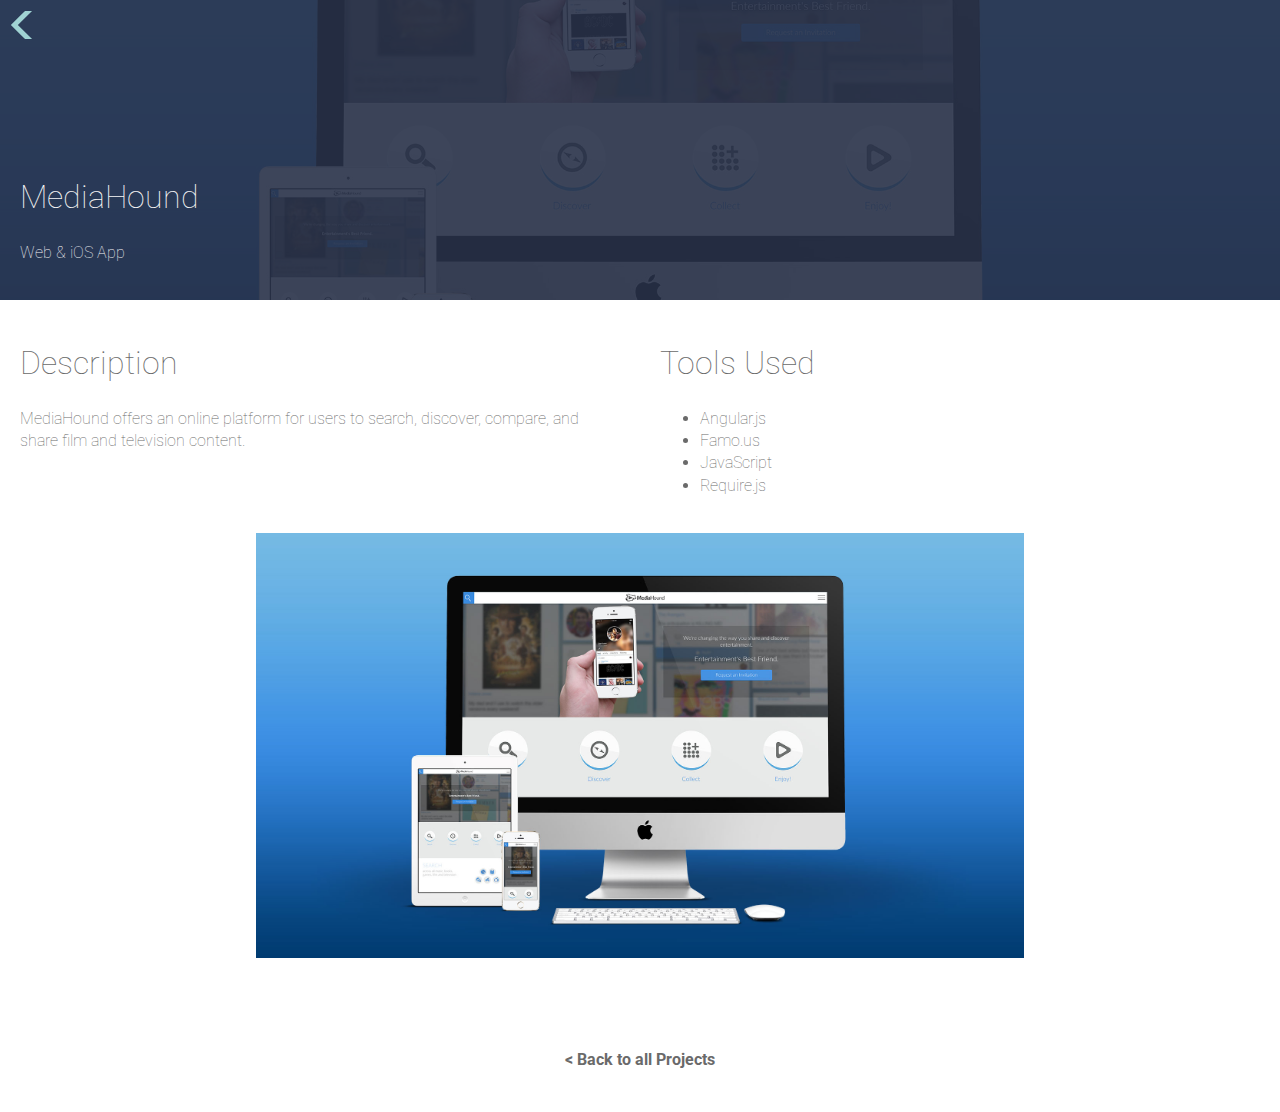
<file: portfolio/mediahound/index.html>
<!DOCTYPE html>
<!--[if lt IE 7]>      <html class="no-js lt-ie9 lt-ie8 lt-ie7"> <![endif]-->
<!--[if IE 7]>         <html class="no-js lt-ie9 lt-ie8"> <![endif]-->
<!--[if IE 8]>         <html class="no-js lt-ie9"> <![endif]-->
<!--[if gt IE 8]><!--> <html class="no-js"> <!--<![endif]-->
<!-- 
 ____  __    __    __  ____ 
(  __)(  )  (  )  (  )(  __)
 ) _) / (_/\/ (_/\ )(  ) _) 
(____)\____/\____/(__)(____)

Designed and developed by Elena Hoshizaki
-->
    <head>
        <meta charset="utf-8">
        <meta http-equiv="X-UA-Compatible" content="IE=edge,chrome=1">
        <!-- Use title if it's in the page YAML frontmatter -->
        <title>Ellie Hoshizaki | Web Developer & Designer</title>
        <meta name="description" content="Elena (Ellie) Hoshizaki is a UI Designer, UX Engineer and Front End Developer based in Los Angeles.">
        <meta name="viewport" content="width=device-width">
        <meta name="p:domain_verify" content="4189b6966c44e914bdb20b7bc16f2a6c"/>
        <link href='http://fonts.googleapis.com/css?family=Roboto:100,400' rel='stylesheet' type='text/css'>

        <!-- Place favicon.ico and apple-touch-icon.png in the root directory -->
        <link href="../../css/normalize-ec2a8901.css" rel="stylesheet" type="text/css" />
        <link href="../../css/main-12989f9e.css" rel="stylesheet" type="text/css" />
        <link href="../../css/styles-473d5ac6.css" rel="stylesheet" type="text/css" />
        <script src="../../js/vendor/modernizr-2.6.1.min-68fdcc99.js" type="text/javascript"></script>
    </head>
    <body class="fade-in">
        <!--[if lt IE 7]>
            <p class="chromeframe">You are using an outdated browser. <a href="http://browsehappy.com/">Upgrade your browser today</a> or <a href="http://www.google.com/chromeframe/?redirect=true">install Google Chrome Frame</a> to better experience this site.</p>
        <![endif]-->

        <div class="portfolio-header mediahound">
<!-- Navbar -->
<div class="anchor-nav">
	<a href="/#works">
  	<img src="../../img/back-icon-d466eeb3.svg" />
  </a>
  
</div>

<div class="anchor-nav-bg">
</div>
  <div class="header-overlay">
    <div class="header-title">
      <h1>MediaHound</h1>

      <p>Web & iOS App</p>
    </div>
  </div>
</div>

<div class="portfolio-description mobile-whole small-half medium-half large-half">
  <h1>Description</h1>
  <p>MediaHound offers an online platform for users to search, discover, compare, and share film and television content.</p>
</div>

<div class="portfolio-description mobile-whole small-half medium-half large-half">
  <h1>Tools Used</h1>
  <ul class="tools">
    <li>Angular.js</li><li>Famo.us</li><li>JavaScript</li><li>Require.js</li>
  </ul>
</div>

    <img class="portfolio-full-image" src="../../img/mediahound-portfolio-1-faa9f26b.jpg" />

<div class="anchor-footer">
	<a href="/#works">
	  <h4>< Back to all Projects</h4>
	</a>
</div>

        <script src="//ajax.googleapis.com/ajax/libs/jquery/1.8.0/jquery.min.js" type="text/javascript"></script>
        <script>window.jQuery || document.write('<script src="js/vendor/jquery-1.8.0.min.js"><\/script>')</script>
        <script src="../../js/plugins-336f429e.js" type="text/javascript"></script>
        <script src="../../js/main-7eb25679.js" type="text/javascript"></script>

        <!-- Google Analytics: change UA-XXXXX-X to be your site's ID. -->
        <script>
            var _gaq=[['_setAccount','UA-XXXXX-X'],['_trackPageview']];
            (function(d,t){var g=d.createElement(t),s=d.getElementsByTagName(t)[0];
            g.src=('https:'==location.protocol?'//ssl':'//www')+'.google-analytics.com/ga.js';
            s.parentNode.insertBefore(g,s)}(document,'script'));
        </script>
    </body>
</html>
</file>
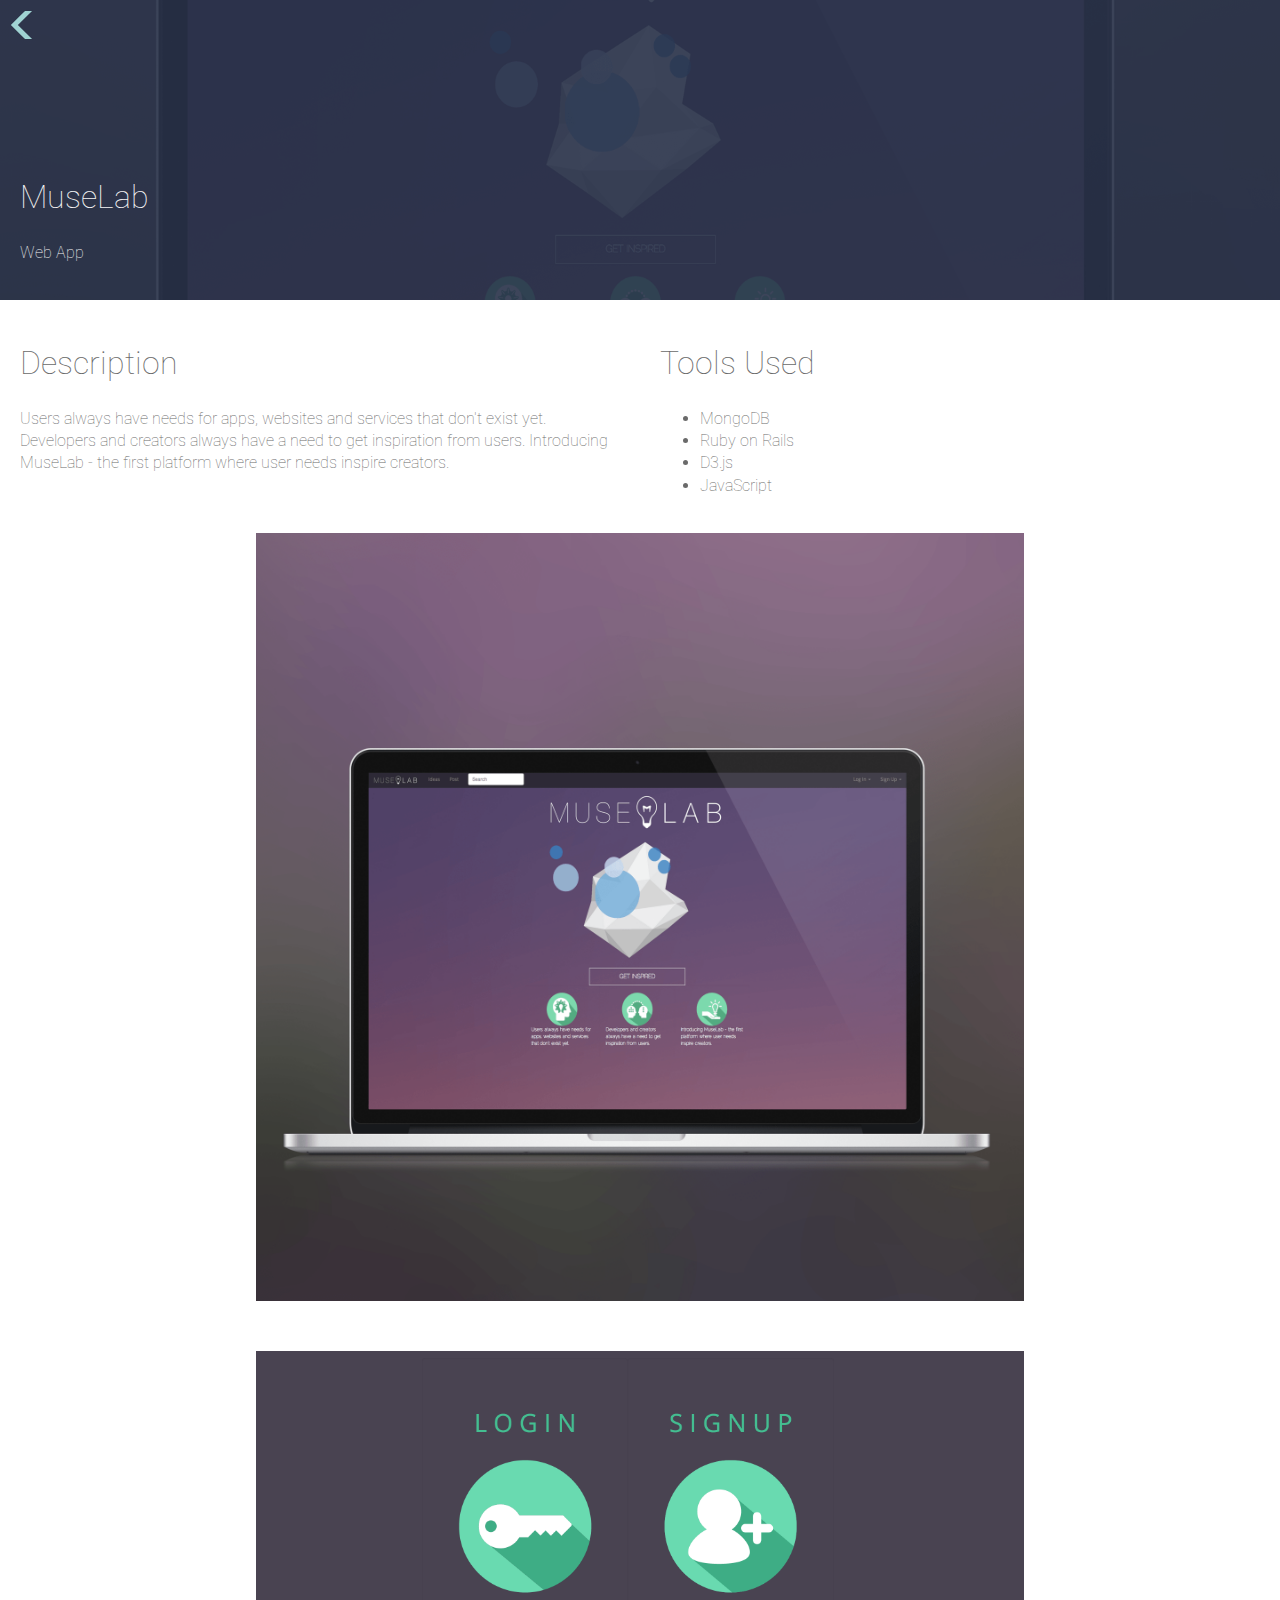
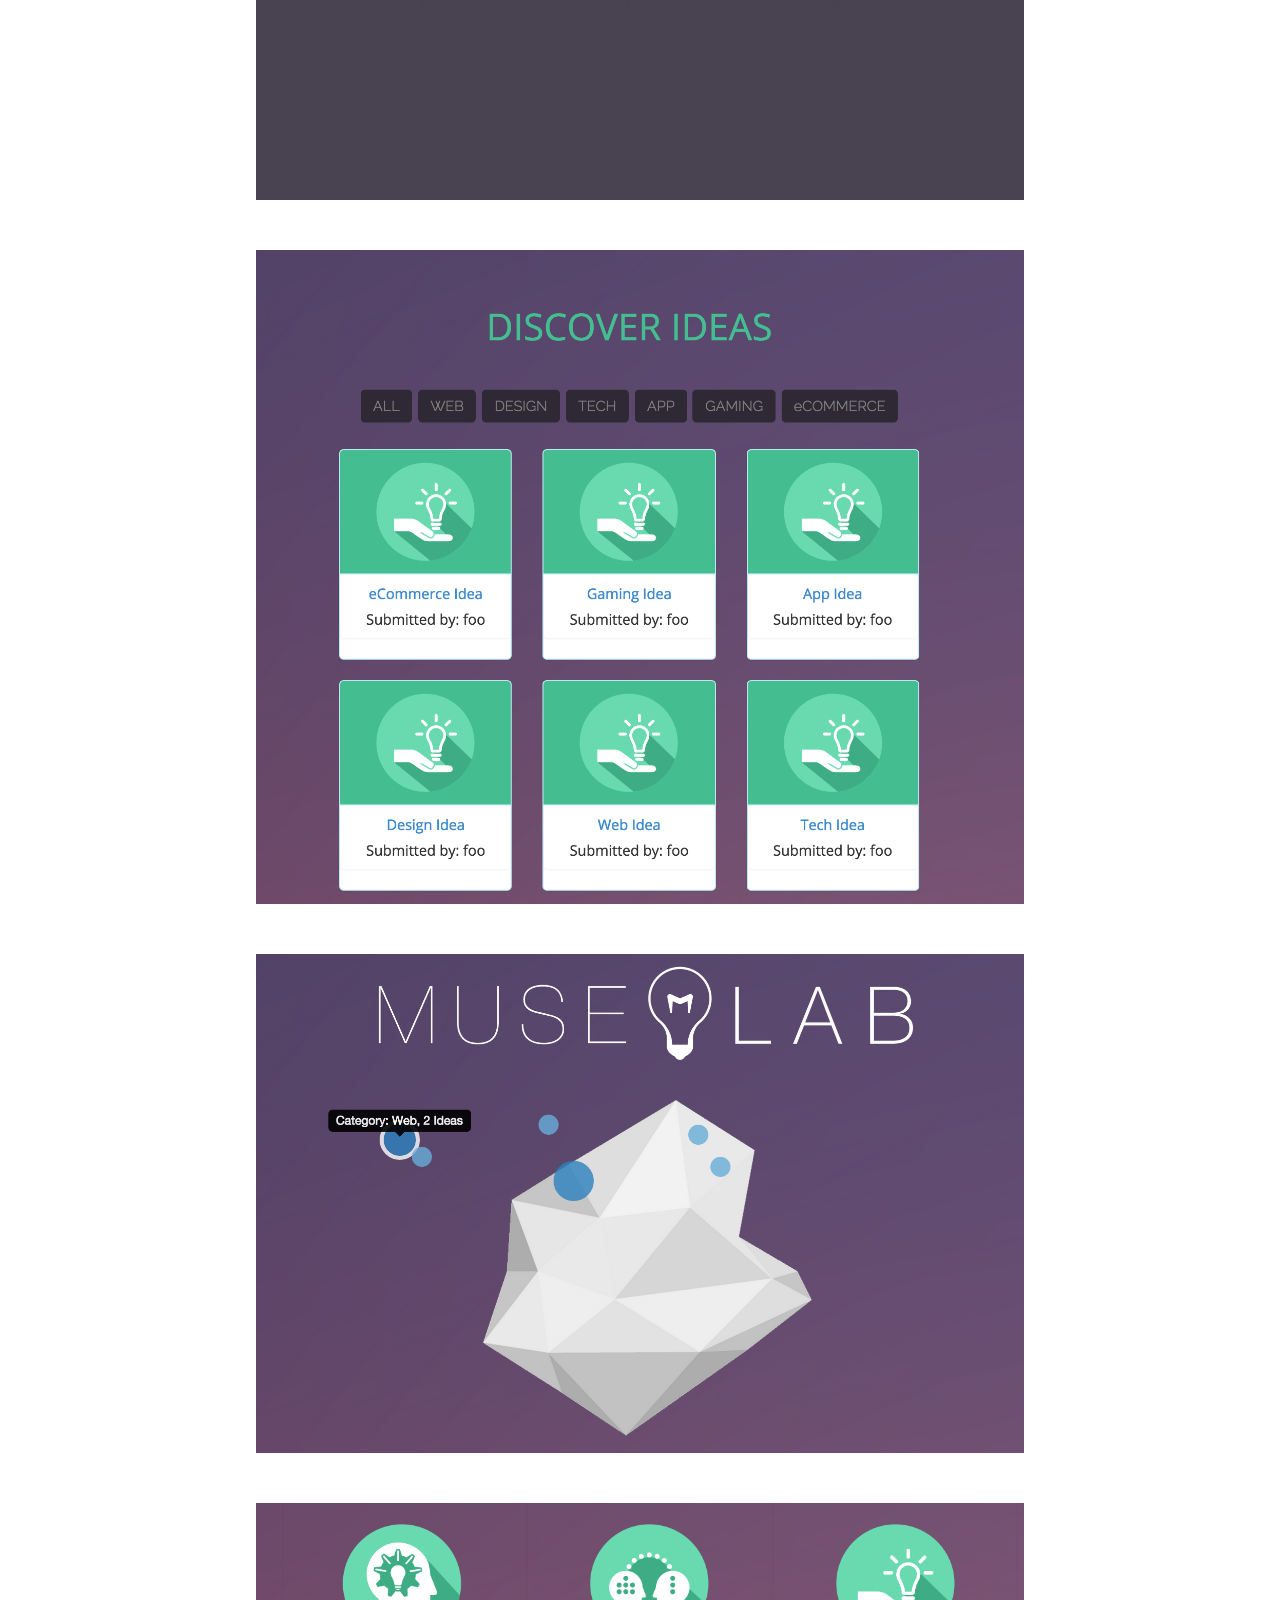
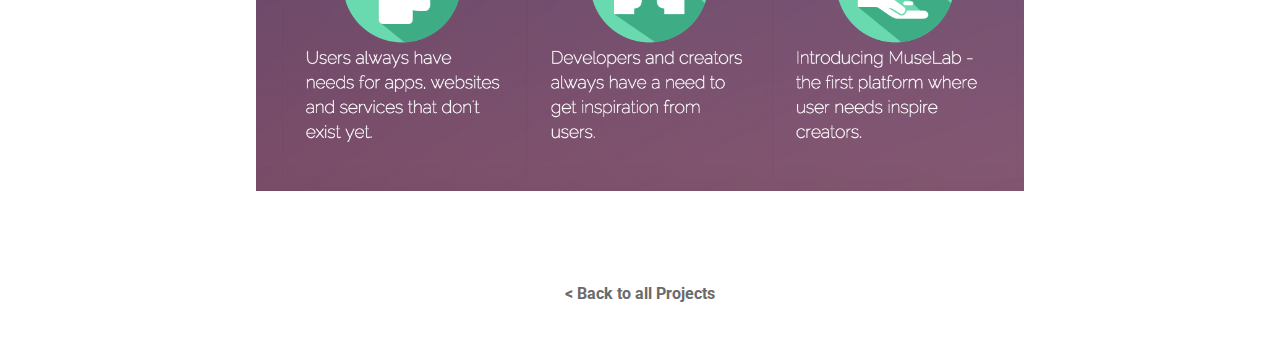
<file: portfolio/muselab/index.html>
<!DOCTYPE html>
<!--[if lt IE 7]>      <html class="no-js lt-ie9 lt-ie8 lt-ie7"> <![endif]-->
<!--[if IE 7]>         <html class="no-js lt-ie9 lt-ie8"> <![endif]-->
<!--[if IE 8]>         <html class="no-js lt-ie9"> <![endif]-->
<!--[if gt IE 8]><!--> <html class="no-js"> <!--<![endif]-->
<!-- 
 ____  __    __    __  ____ 
(  __)(  )  (  )  (  )(  __)
 ) _) / (_/\/ (_/\ )(  ) _) 
(____)\____/\____/(__)(____)

Designed and developed by Elena Hoshizaki
-->
    <head>
        <meta charset="utf-8">
        <meta http-equiv="X-UA-Compatible" content="IE=edge,chrome=1">
        <!-- Use title if it's in the page YAML frontmatter -->
        <title>Ellie Hoshizaki | Web Developer & Designer</title>
        <meta name="description" content="Elena (Ellie) Hoshizaki is a UI Designer, UX Engineer and Front End Developer based in Los Angeles.">
        <meta name="viewport" content="width=device-width">
        <meta name="p:domain_verify" content="4189b6966c44e914bdb20b7bc16f2a6c"/>
        <link href='http://fonts.googleapis.com/css?family=Roboto:100,400' rel='stylesheet' type='text/css'>

        <!-- Place favicon.ico and apple-touch-icon.png in the root directory -->
        <link href="../../css/normalize-ec2a8901.css" rel="stylesheet" type="text/css" />
        <link href="../../css/main-12989f9e.css" rel="stylesheet" type="text/css" />
        <link href="../../css/styles-473d5ac6.css" rel="stylesheet" type="text/css" />
        <script src="../../js/vendor/modernizr-2.6.1.min-68fdcc99.js" type="text/javascript"></script>
    </head>
    <body class="fade-in">
        <!--[if lt IE 7]>
            <p class="chromeframe">You are using an outdated browser. <a href="http://browsehappy.com/">Upgrade your browser today</a> or <a href="http://www.google.com/chromeframe/?redirect=true">install Google Chrome Frame</a> to better experience this site.</p>
        <![endif]-->

        <div class="portfolio-header muselab">
<!-- Navbar -->
<div class="anchor-nav">
	<a href="/#works">
  	<img src="../../img/back-icon-d466eeb3.svg" />
  </a>
  
</div>

<div class="anchor-nav-bg">
</div>
  <div class="header-overlay">
    <div class="header-title">
      <h1>MuseLab</h1>

      <p>Web App</p>
    </div>
  </div>
</div>

<div class="portfolio-description mobile-whole small-half medium-half large-half">
  <h1>Description</h1>
  <p>Users always have needs for apps, websites and services that don't exist yet. Developers and creators always have a need to get inspiration from users. Introducing MuseLab - the first platform where user needs inspire creators.</p>
</div>

<div class="portfolio-description mobile-whole small-half medium-half large-half">
  <h1>Tools Used</h1>
  <ul class="tools">
    <li>MongoDB</li><li>Ruby on Rails</li><li>D3.js</li><li>JavaScript</li>
  </ul>
</div>

    <img class="portfolio-full-image" src="../../img/muselab-4112b72a.png" />
    <img class="portfolio-full-image" src="../../img/muselab-2-e6009737.png" />
    <img class="portfolio-full-image" src="../../img/muselab-3-299d9f7c.png" />
    <img class="portfolio-full-image" src="../../img/muselab-4-b3673ffa.png" />
    <img class="portfolio-full-image" src="../../img/muselab-5-4406eb04.png" />

<div class="anchor-footer">
	<a href="/#works">
	  <h4>< Back to all Projects</h4>
	</a>
</div>

        <script src="//ajax.googleapis.com/ajax/libs/jquery/1.8.0/jquery.min.js" type="text/javascript"></script>
        <script>window.jQuery || document.write('<script src="js/vendor/jquery-1.8.0.min.js"><\/script>')</script>
        <script src="../../js/plugins-336f429e.js" type="text/javascript"></script>
        <script src="../../js/main-7eb25679.js" type="text/javascript"></script>

        <!-- Google Analytics: change UA-XXXXX-X to be your site's ID. -->
        <script>
            var _gaq=[['_setAccount','UA-XXXXX-X'],['_trackPageview']];
            (function(d,t){var g=d.createElement(t),s=d.getElementsByTagName(t)[0];
            g.src=('https:'==location.protocol?'//ssl':'//www')+'.google-analytics.com/ga.js';
            s.parentNode.insertBefore(g,s)}(document,'script'));
        </script>
    </body>
</html>
</file>
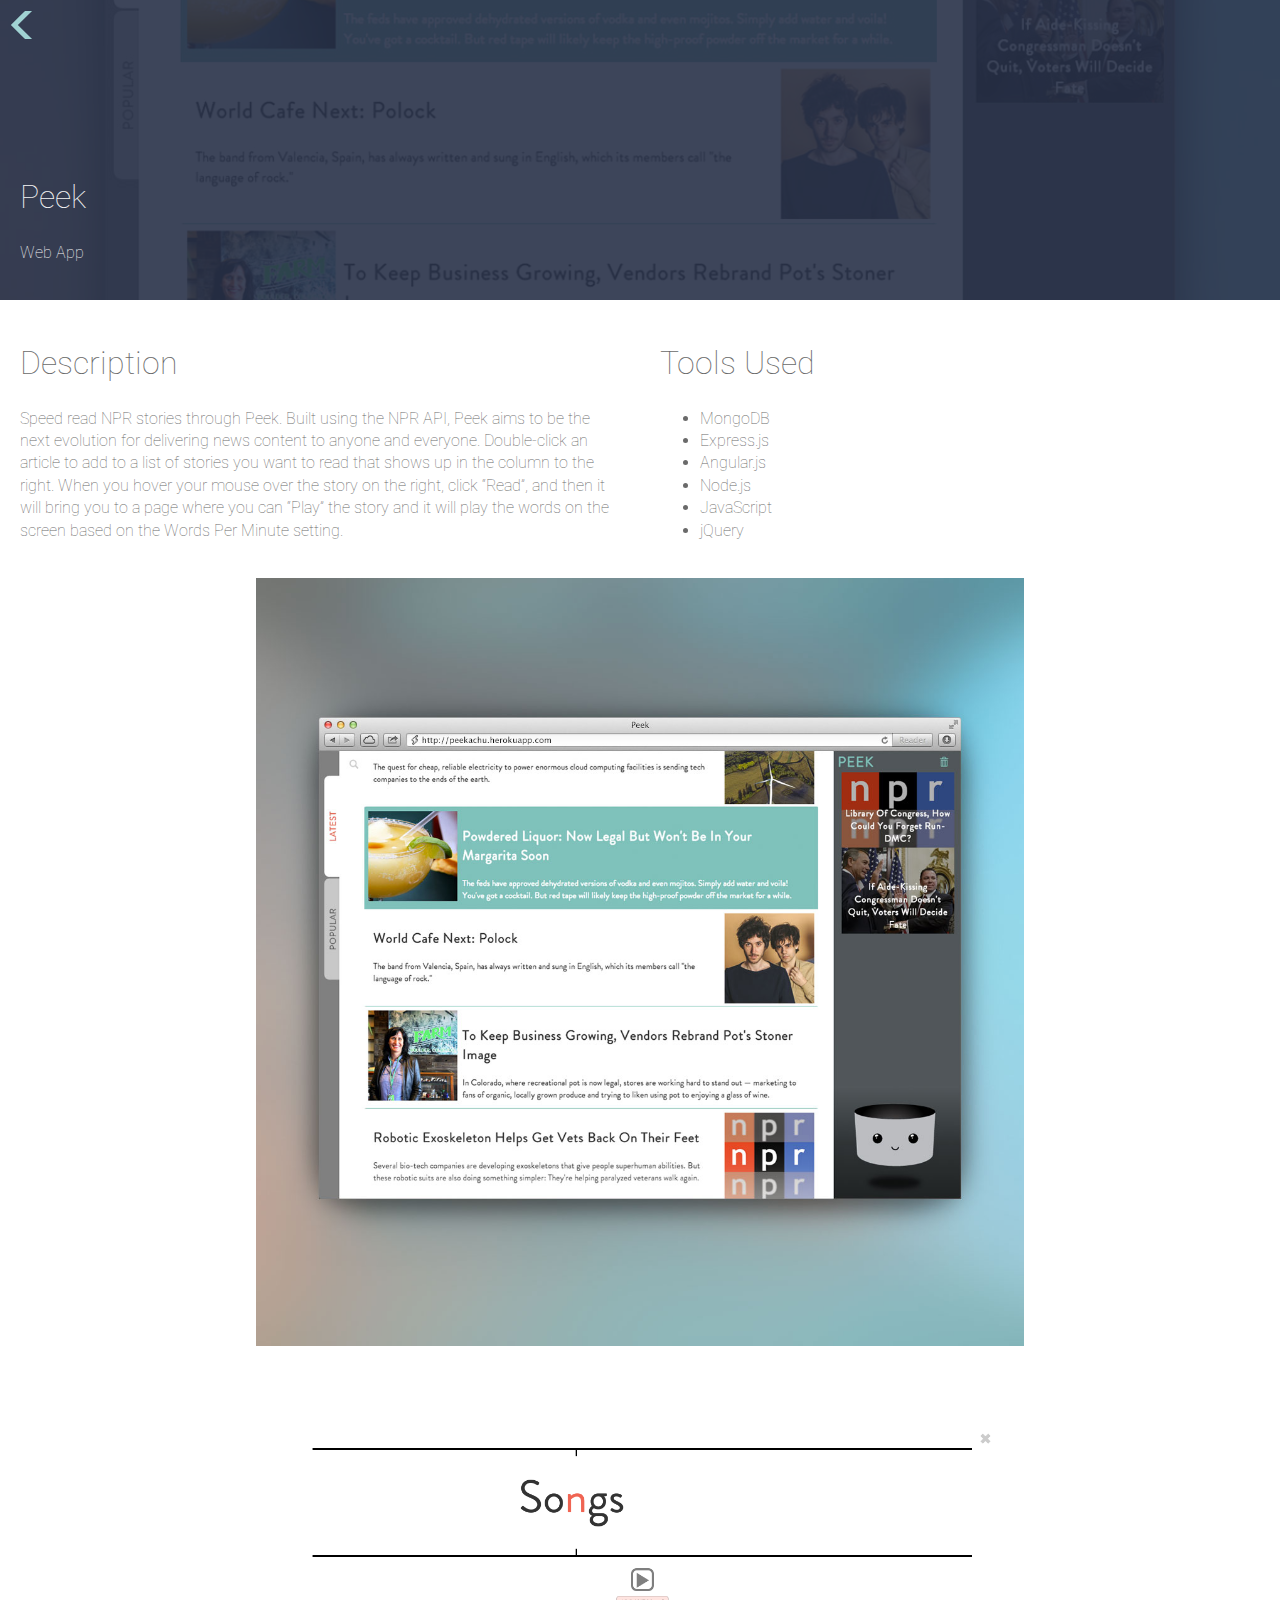
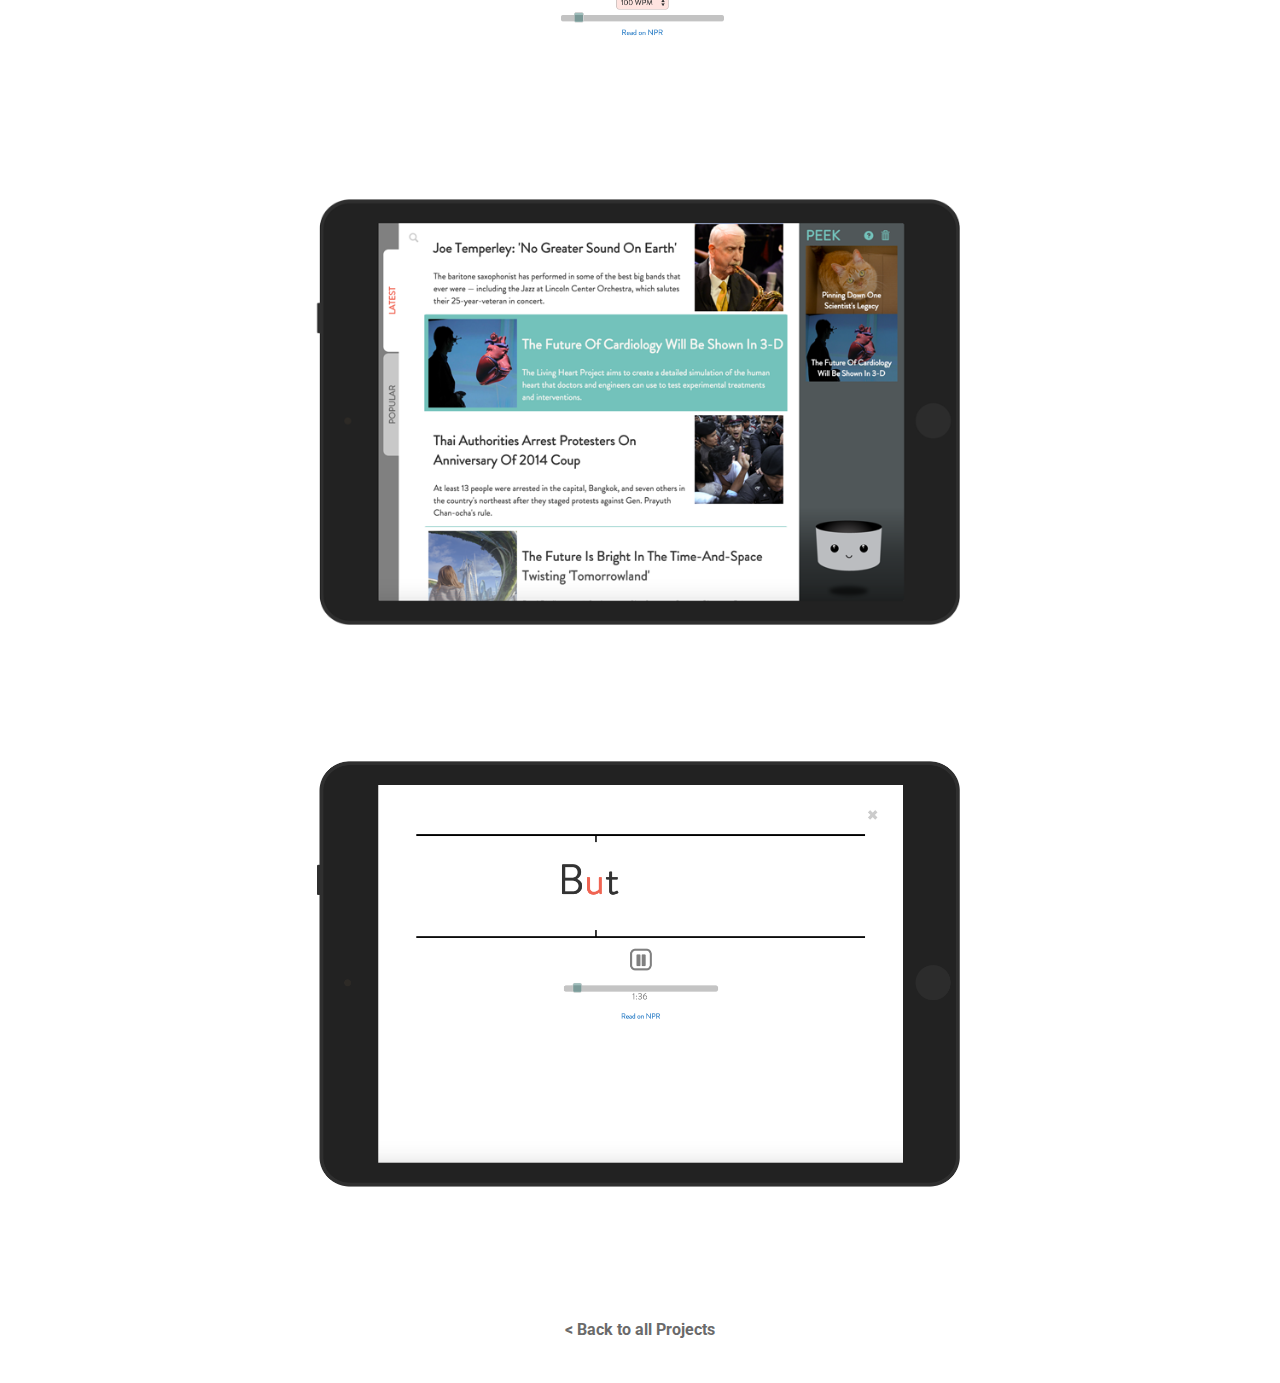
<file: portfolio/peek/index.html>
<!DOCTYPE html>
<!--[if lt IE 7]>      <html class="no-js lt-ie9 lt-ie8 lt-ie7"> <![endif]-->
<!--[if IE 7]>         <html class="no-js lt-ie9 lt-ie8"> <![endif]-->
<!--[if IE 8]>         <html class="no-js lt-ie9"> <![endif]-->
<!--[if gt IE 8]><!--> <html class="no-js"> <!--<![endif]-->
<!-- 
 ____  __    __    __  ____ 
(  __)(  )  (  )  (  )(  __)
 ) _) / (_/\/ (_/\ )(  ) _) 
(____)\____/\____/(__)(____)

Designed and developed by Elena Hoshizaki
-->
    <head>
        <meta charset="utf-8">
        <meta http-equiv="X-UA-Compatible" content="IE=edge,chrome=1">
        <!-- Use title if it's in the page YAML frontmatter -->
        <title>Ellie Hoshizaki | Web Developer & Designer</title>
        <meta name="description" content="Elena (Ellie) Hoshizaki is a UI Designer, UX Engineer and Front End Developer based in Los Angeles.">
        <meta name="viewport" content="width=device-width">
        <meta name="p:domain_verify" content="4189b6966c44e914bdb20b7bc16f2a6c"/>
        <link href='http://fonts.googleapis.com/css?family=Roboto:100,400' rel='stylesheet' type='text/css'>

        <!-- Place favicon.ico and apple-touch-icon.png in the root directory -->
        <link href="../../css/normalize-ec2a8901.css" rel="stylesheet" type="text/css" />
        <link href="../../css/main-12989f9e.css" rel="stylesheet" type="text/css" />
        <link href="../../css/styles-473d5ac6.css" rel="stylesheet" type="text/css" />
        <script src="../../js/vendor/modernizr-2.6.1.min-68fdcc99.js" type="text/javascript"></script>
    </head>
    <body class="fade-in">
        <!--[if lt IE 7]>
            <p class="chromeframe">You are using an outdated browser. <a href="http://browsehappy.com/">Upgrade your browser today</a> or <a href="http://www.google.com/chromeframe/?redirect=true">install Google Chrome Frame</a> to better experience this site.</p>
        <![endif]-->

        <div class="portfolio-header peek">
<!-- Navbar -->
<div class="anchor-nav">
	<a href="/#works">
  	<img src="../../img/back-icon-d466eeb3.svg" />
  </a>
  
</div>

<div class="anchor-nav-bg">
</div>
  <div class="header-overlay">
    <div class="header-title">
      <h1>Peek</h1>

      <p>Web App</p>
    </div>
  </div>
</div>

<div class="portfolio-description mobile-whole small-half medium-half large-half">
  <h1>Description</h1>
  <p>Speed read NPR stories through Peek. Built using the NPR API, Peek aims to be the next evolution for delivering news content to anyone and everyone. Double-click an article to add to a list of stories you want to read that shows up in the column to the right. When you hover your mouse over the story on the right, click “Read”, and then it will bring you to a page where you can “Play” the story and it will play the words on the screen based on the Words Per Minute setting.</p>
</div>

<div class="portfolio-description mobile-whole small-half medium-half large-half">
  <h1>Tools Used</h1>
  <ul class="tools">
    <li>MongoDB</li><li>Express.js</li><li>Angular.js</li><li>Node.js</li><li>JavaScript</li><li>jQuery</li>
  </ul>
</div>

    <img class="portfolio-full-image" src="../../img/peek1-d714ea5c.jpg" />
    <img class="portfolio-full-image" src="../../img/peek-2-209dbbb0.png" />
    <img class="portfolio-full-image" src="../../img/peek-3d-heart-home3-a15f30c2.png" />
    <img class="portfolio-full-image" src="../../img/peek-3d-heart-mockup-demo-9329a389.gif" />

<div class="anchor-footer">
	<a href="/#works">
	  <h4>< Back to all Projects</h4>
	</a>
</div>

        <script src="//ajax.googleapis.com/ajax/libs/jquery/1.8.0/jquery.min.js" type="text/javascript"></script>
        <script>window.jQuery || document.write('<script src="js/vendor/jquery-1.8.0.min.js"><\/script>')</script>
        <script src="../../js/plugins-336f429e.js" type="text/javascript"></script>
        <script src="../../js/main-7eb25679.js" type="text/javascript"></script>

        <!-- Google Analytics: change UA-XXXXX-X to be your site's ID. -->
        <script>
            var _gaq=[['_setAccount','UA-XXXXX-X'],['_trackPageview']];
            (function(d,t){var g=d.createElement(t),s=d.getElementsByTagName(t)[0];
            g.src=('https:'==location.protocol?'//ssl':'//www')+'.google-analytics.com/ga.js';
            s.parentNode.insertBefore(g,s)}(document,'script'));
        </script>
    </body>
</html>
</file>
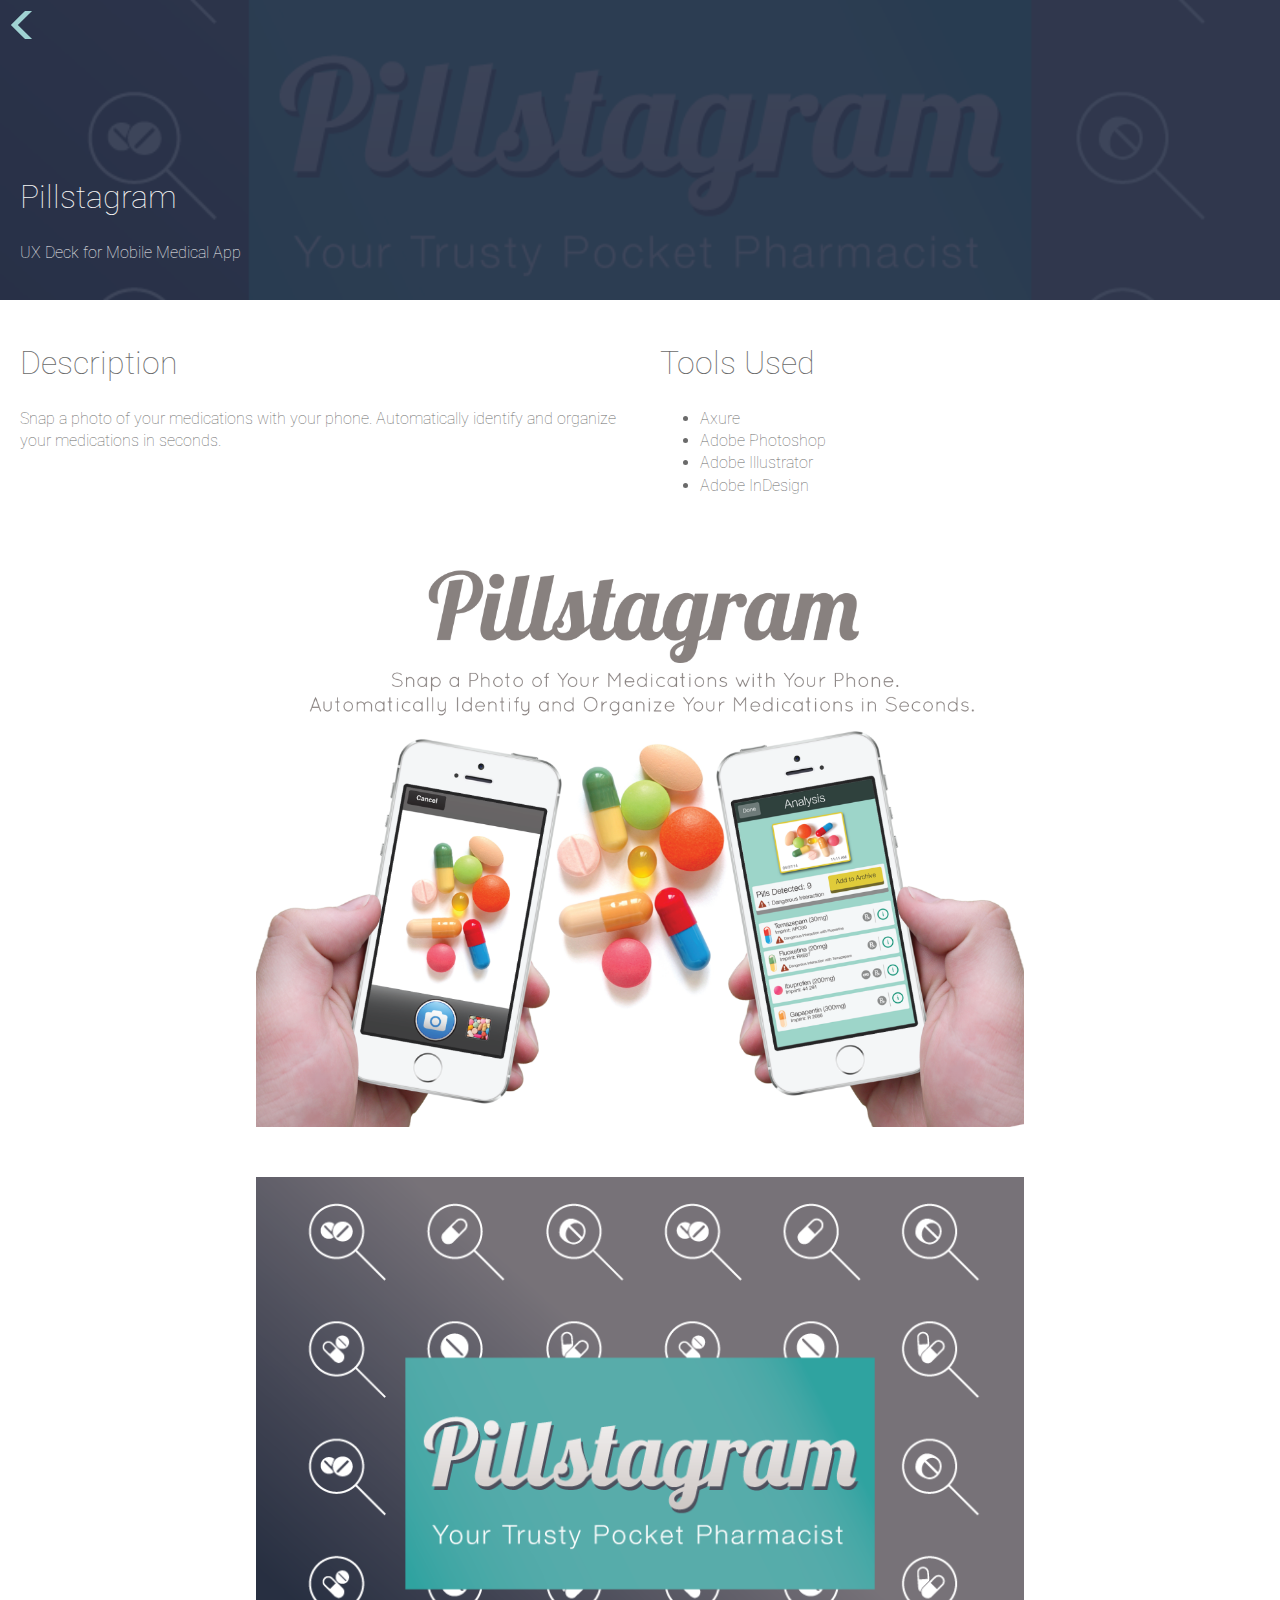
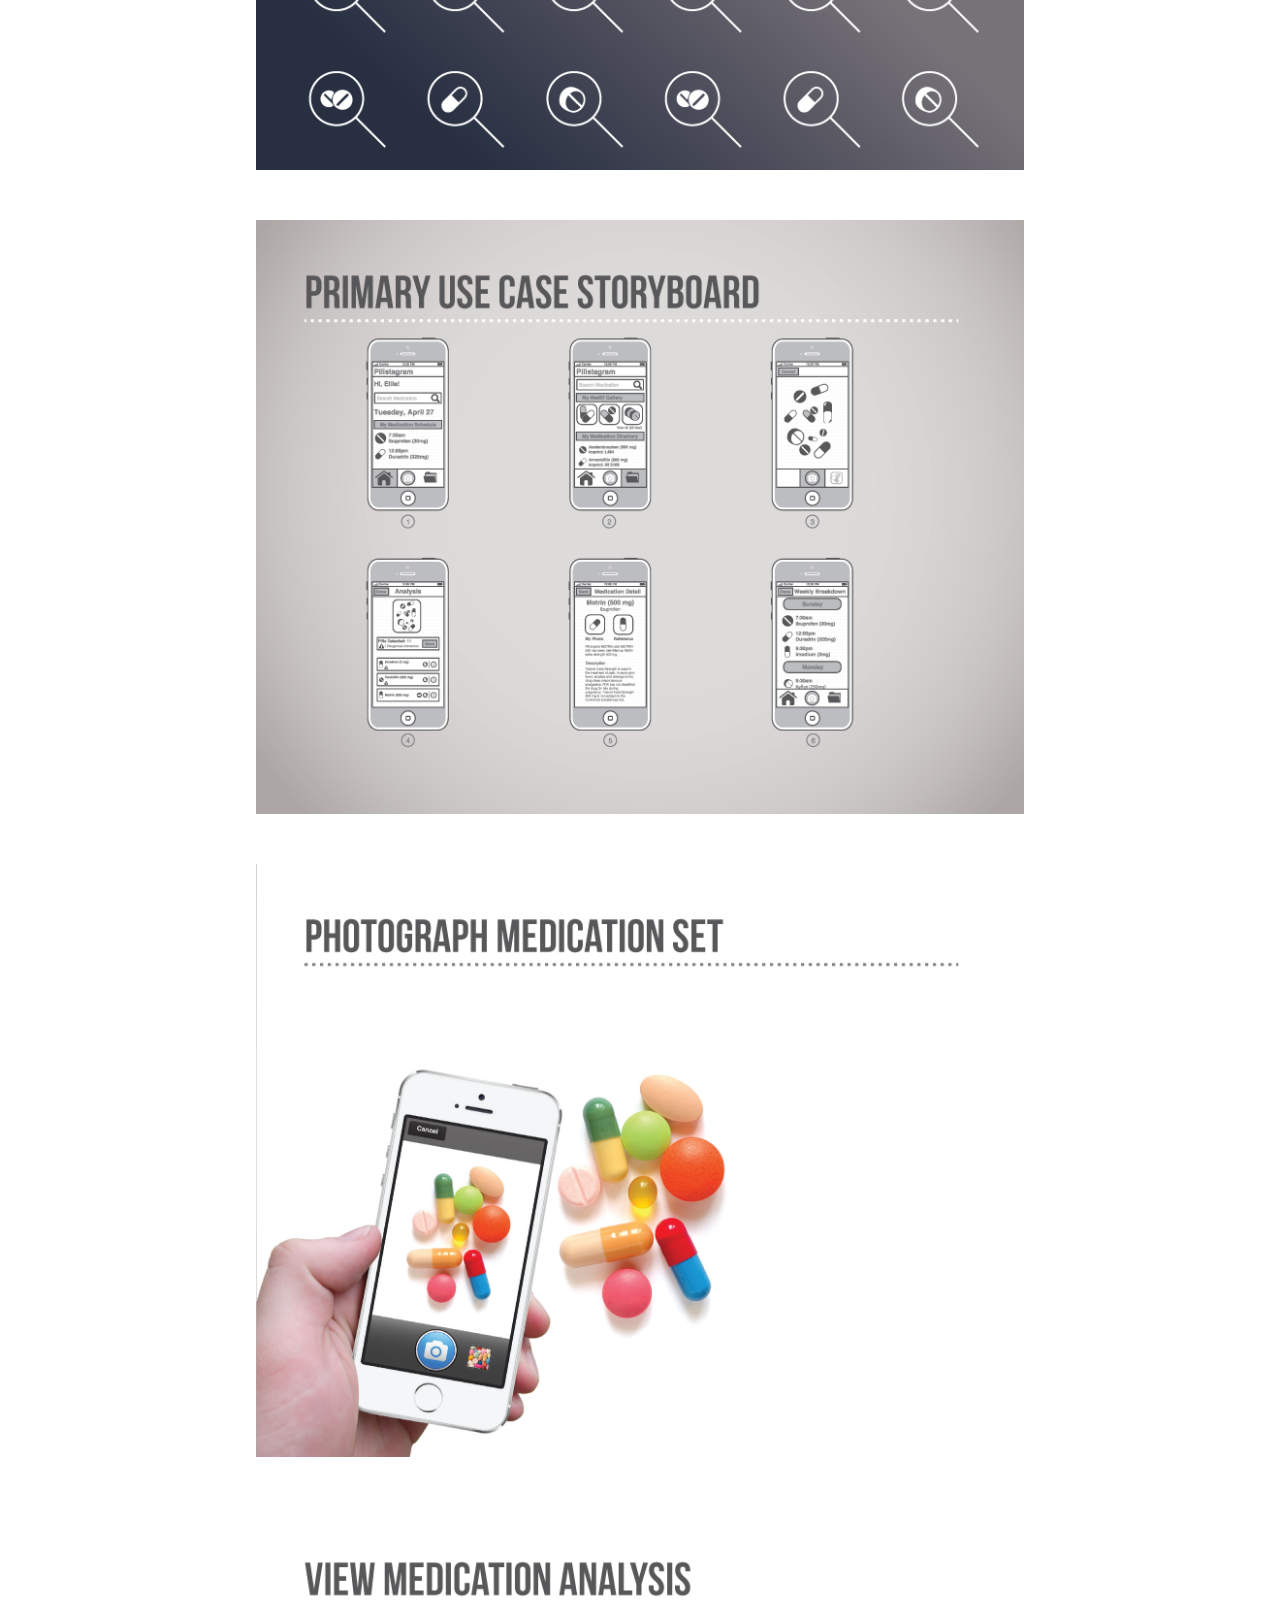
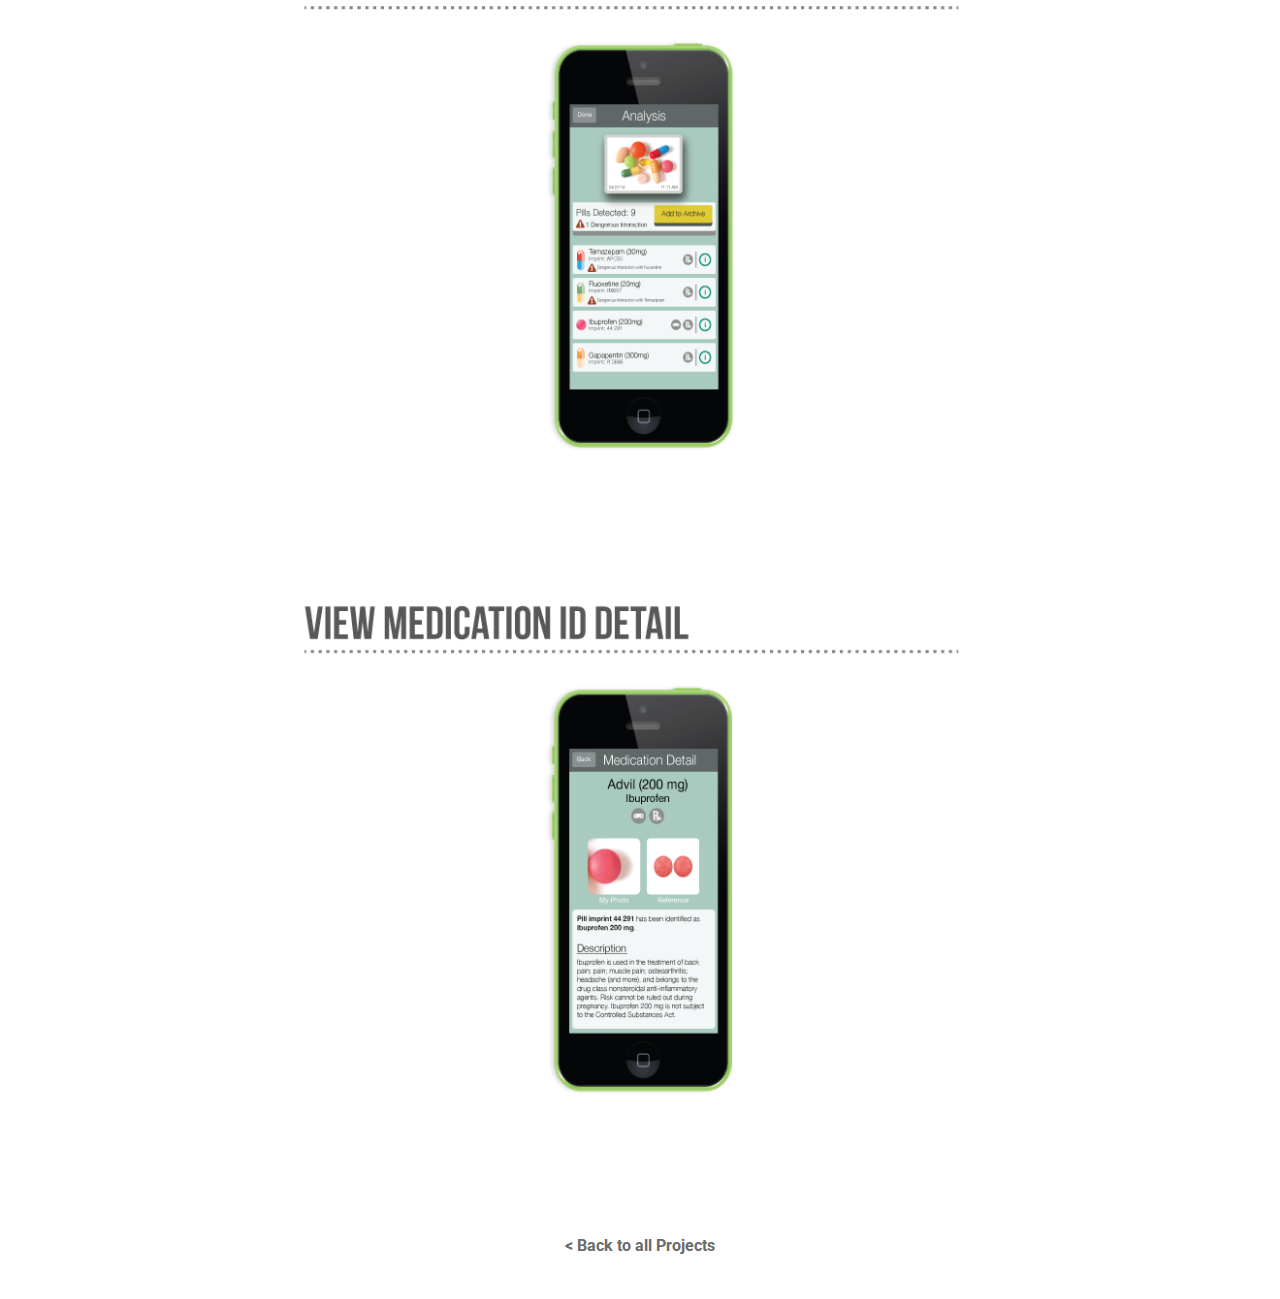
<file: portfolio/pillstagram/index.html>
<!DOCTYPE html>
<!--[if lt IE 7]>      <html class="no-js lt-ie9 lt-ie8 lt-ie7"> <![endif]-->
<!--[if IE 7]>         <html class="no-js lt-ie9 lt-ie8"> <![endif]-->
<!--[if IE 8]>         <html class="no-js lt-ie9"> <![endif]-->
<!--[if gt IE 8]><!--> <html class="no-js"> <!--<![endif]-->
<!-- 
 ____  __    __    __  ____ 
(  __)(  )  (  )  (  )(  __)
 ) _) / (_/\/ (_/\ )(  ) _) 
(____)\____/\____/(__)(____)

Designed and developed by Elena Hoshizaki
-->
    <head>
        <meta charset="utf-8">
        <meta http-equiv="X-UA-Compatible" content="IE=edge,chrome=1">
        <!-- Use title if it's in the page YAML frontmatter -->
        <title>Ellie Hoshizaki | Web Developer & Designer</title>
        <meta name="description" content="Elena (Ellie) Hoshizaki is a UI Designer, UX Engineer and Front End Developer based in Los Angeles.">
        <meta name="viewport" content="width=device-width">
        <meta name="p:domain_verify" content="4189b6966c44e914bdb20b7bc16f2a6c"/>
        <link href='http://fonts.googleapis.com/css?family=Roboto:100,400' rel='stylesheet' type='text/css'>

        <!-- Place favicon.ico and apple-touch-icon.png in the root directory -->
        <link href="../../css/normalize-ec2a8901.css" rel="stylesheet" type="text/css" />
        <link href="../../css/main-12989f9e.css" rel="stylesheet" type="text/css" />
        <link href="../../css/styles-473d5ac6.css" rel="stylesheet" type="text/css" />
        <script src="../../js/vendor/modernizr-2.6.1.min-68fdcc99.js" type="text/javascript"></script>
    </head>
    <body class="fade-in">
        <!--[if lt IE 7]>
            <p class="chromeframe">You are using an outdated browser. <a href="http://browsehappy.com/">Upgrade your browser today</a> or <a href="http://www.google.com/chromeframe/?redirect=true">install Google Chrome Frame</a> to better experience this site.</p>
        <![endif]-->

        <div class="portfolio-header pillstagram">
<!-- Navbar -->
<div class="anchor-nav">
	<a href="/#works">
  	<img src="../../img/back-icon-d466eeb3.svg" />
  </a>
  
</div>

<div class="anchor-nav-bg">
</div>
  <div class="header-overlay">
    <div class="header-title">
      <h1>Pillstagram</h1>

      <p>UX Deck for Mobile Medical App</p>
    </div>
  </div>
</div>

<div class="portfolio-description mobile-whole small-half medium-half large-half">
  <h1>Description</h1>
  <p>Snap a photo of your medications with your phone. Automatically identify and organize your medications in seconds.</p>
</div>

<div class="portfolio-description mobile-whole small-half medium-half large-half">
  <h1>Tools Used</h1>
  <ul class="tools">
    <li>Axure</li><li>Adobe Photoshop</li><li>Adobe Illustrator</li><li>Adobe InDesign</li>
  </ul>
</div>

    <img class="portfolio-full-image" src="../../img/Pillstagram1-8e3de028.png" />
    <img class="portfolio-full-image" src="../../img/pillstagram2-62e4fcb0.png" />
    <img class="portfolio-full-image" src="../../img/pillstagram3-d2a3f24f.png" />
    <img class="portfolio-full-image" src="../../img/pillstagram4-d9492f81.png" />
    <img class="portfolio-full-image" src="../../img/pillstagram5-9cd28114.png" />
    <img class="portfolio-full-image" src="../../img/pillstagram6-aca62f67.png" />

<div class="anchor-footer">
	<a href="/#works">
	  <h4>< Back to all Projects</h4>
	</a>
</div>

        <script src="//ajax.googleapis.com/ajax/libs/jquery/1.8.0/jquery.min.js" type="text/javascript"></script>
        <script>window.jQuery || document.write('<script src="js/vendor/jquery-1.8.0.min.js"><\/script>')</script>
        <script src="../../js/plugins-336f429e.js" type="text/javascript"></script>
        <script src="../../js/main-7eb25679.js" type="text/javascript"></script>

        <!-- Google Analytics: change UA-XXXXX-X to be your site's ID. -->
        <script>
            var _gaq=[['_setAccount','UA-XXXXX-X'],['_trackPageview']];
            (function(d,t){var g=d.createElement(t),s=d.getElementsByTagName(t)[0];
            g.src=('https:'==location.protocol?'//ssl':'//www')+'.google-analytics.com/ga.js';
            s.parentNode.insertBefore(g,s)}(document,'script'));
        </script>
    </body>
</html>
</file>
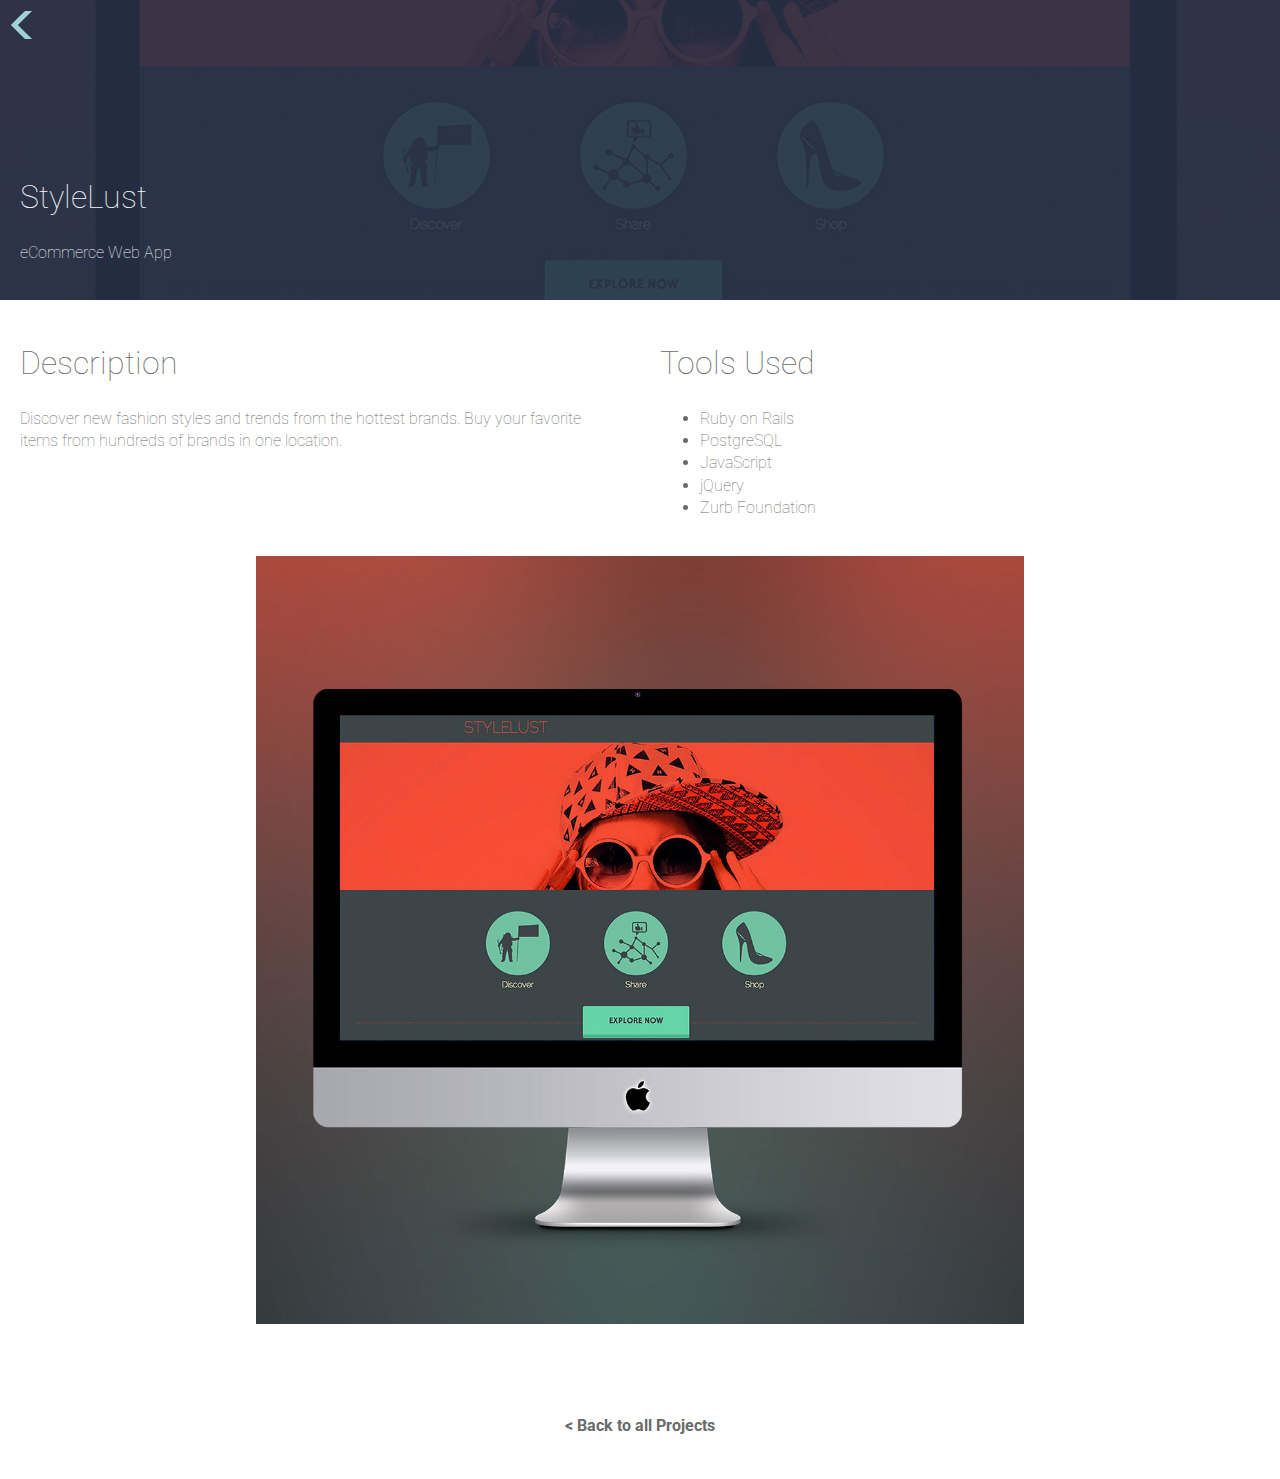
<file: portfolio/stylelust/index.html>
<!DOCTYPE html>
<!--[if lt IE 7]>      <html class="no-js lt-ie9 lt-ie8 lt-ie7"> <![endif]-->
<!--[if IE 7]>         <html class="no-js lt-ie9 lt-ie8"> <![endif]-->
<!--[if IE 8]>         <html class="no-js lt-ie9"> <![endif]-->
<!--[if gt IE 8]><!--> <html class="no-js"> <!--<![endif]-->
<!-- 
 ____  __    __    __  ____ 
(  __)(  )  (  )  (  )(  __)
 ) _) / (_/\/ (_/\ )(  ) _) 
(____)\____/\____/(__)(____)

Designed and developed by Elena Hoshizaki
-->
    <head>
        <meta charset="utf-8">
        <meta http-equiv="X-UA-Compatible" content="IE=edge,chrome=1">
        <!-- Use title if it's in the page YAML frontmatter -->
        <title>Ellie Hoshizaki | Web Developer & Designer</title>
        <meta name="description" content="Elena (Ellie) Hoshizaki is a UI Designer, UX Engineer and Front End Developer based in Los Angeles.">
        <meta name="viewport" content="width=device-width">
        <meta name="p:domain_verify" content="4189b6966c44e914bdb20b7bc16f2a6c"/>
        <link href='http://fonts.googleapis.com/css?family=Roboto:100,400' rel='stylesheet' type='text/css'>

        <!-- Place favicon.ico and apple-touch-icon.png in the root directory -->
        <link href="../../css/normalize-ec2a8901.css" rel="stylesheet" type="text/css" />
        <link href="../../css/main-12989f9e.css" rel="stylesheet" type="text/css" />
        <link href="../../css/styles-473d5ac6.css" rel="stylesheet" type="text/css" />
        <script src="../../js/vendor/modernizr-2.6.1.min-68fdcc99.js" type="text/javascript"></script>
    </head>
    <body class="fade-in">
        <!--[if lt IE 7]>
            <p class="chromeframe">You are using an outdated browser. <a href="http://browsehappy.com/">Upgrade your browser today</a> or <a href="http://www.google.com/chromeframe/?redirect=true">install Google Chrome Frame</a> to better experience this site.</p>
        <![endif]-->

        <div class="portfolio-header stylelust">
<!-- Navbar -->
<div class="anchor-nav">
	<a href="/#works">
  	<img src="../../img/back-icon-d466eeb3.svg" />
  </a>
  
</div>

<div class="anchor-nav-bg">
</div>
  <div class="header-overlay">
    <div class="header-title">
      <h1>StyleLust</h1>

      <p>eCommerce Web App</p>
    </div>
  </div>
</div>

<div class="portfolio-description mobile-whole small-half medium-half large-half">
  <h1>Description</h1>
  <p>Discover new fashion styles and trends from the hottest brands. Buy your favorite items from hundreds of brands in one location.</p>
</div>

<div class="portfolio-description mobile-whole small-half medium-half large-half">
  <h1>Tools Used</h1>
  <ul class="tools">
    <li>Ruby on Rails</li><li>PostgreSQL</li><li>JavaScript</li><li>jQuery</li><li>Zurb Foundation</li>
  </ul>
</div>

    <img class="portfolio-full-image" src="../../img/StyleLust1-8fde6d15.jpg" />

<div class="anchor-footer">
	<a href="/#works">
	  <h4>< Back to all Projects</h4>
	</a>
</div>

        <script src="//ajax.googleapis.com/ajax/libs/jquery/1.8.0/jquery.min.js" type="text/javascript"></script>
        <script>window.jQuery || document.write('<script src="js/vendor/jquery-1.8.0.min.js"><\/script>')</script>
        <script src="../../js/plugins-336f429e.js" type="text/javascript"></script>
        <script src="../../js/main-7eb25679.js" type="text/javascript"></script>

        <!-- Google Analytics: change UA-XXXXX-X to be your site's ID. -->
        <script>
            var _gaq=[['_setAccount','UA-XXXXX-X'],['_trackPageview']];
            (function(d,t){var g=d.createElement(t),s=d.getElementsByTagName(t)[0];
            g.src=('https:'==location.protocol?'//ssl':'//www')+'.google-analytics.com/ga.js';
            s.parentNode.insertBefore(g,s)}(document,'script'));
        </script>
    </body>
</html>
</file>
<file: css/main-12989f9e.css>
html,button,input,select,textarea{color:#222}body{font-size:1em;line-height:1.4}::-moz-selection{background:#b3d4fc;text-shadow:none}::selection{background:#b3d4fc;text-shadow:none}hr{display:block;height:1px;border:0;border-top:1px solid #ccc;margin:1em 0;padding:0}img{vertical-align:middle}fieldset{border:0;margin:0;padding:0}textarea{resize:vertical}.chromeframe{margin:0.2em 0;background:#ccc;color:#000;padding:0.2em 0}.ir{background-color:transparent;border:0;overflow:hidden;*text-indent:-9999px}.ir:before{content:"";display:block;width:0;height:100%}.hidden{display:none !important;visibility:hidden}.visuallyhidden{border:0;clip:rect(0 0 0 0);height:1px;margin:-1px;overflow:hidden;padding:0;position:absolute;width:1px}.visuallyhidden.focusable:active,.visuallyhidden.focusable:focus{clip:auto;height:auto;margin:0;overflow:visible;position:static;width:auto}.invisible{visibility:hidden}.clearfix:before,.clearfix:after{content:" ";display:table}.clearfix:after{clear:both}.clearfix{*zoom:1}@media print{*{background:transparent !important;color:#000 !important;box-shadow:none !important;text-shadow:none !important}a,a:visited{text-decoration:underline}a[href]:after{content:" (" attr(href) ")"}abbr[title]:after{content:" (" attr(title) ")"}.ir a:after,a[href^="javascript:"]:after,a[href^="#"]:after{content:""}pre,blockquote{border:1px solid #999;page-break-inside:avoid}thead{display:table-header-group}tr,img{page-break-inside:avoid}img{max-width:100% !important}@page{margin:0.5cm}p,h2,h3{orphans:3;widows:3}h2,h3{page-break-after:avoid}}
</file>
<file: css/styles-473d5ac6.css>
*{box-sizing:border-box}html,body{text-align:center;color:#6a6a6a;font-family:'Roboto', sans-serif;font-weight:100;overflow-x:hidden}h1{font-weight:100}a{text-decoration:none;color:#6a6a6a}a:hover{color:#5cb5b5}.title{color:#6a6a6a;font-size:2em;display:block;font-weight:300}.btn-default{background-color:#a2d5d5;color:whitesmoke;border:none;width:150px;height:50px;border-radius:5px;margin:0 auto;margin-top:10px;margin-bottom:10px;font-weight:300}.btn-default>a{color:whitesmoke}.btn-default:hover{background-color:#5cb5b5;cursor:pointer}#nav-container.affix{position:fixed;top:0;width:100%}#nav-container{opacity:0;visibility:hidden;z-index:1;text-align:left;width:100%;position:absolute;background-color:whitesmoke;box-shadow:1px 1px 2px rgba(0,0,0,0.2);-webkit-box-shadow:1px 1px 2px rgba(0,0,0,0.2);-moz-box-shadow:1px 1px 2px rgba(0,0,0,0.2)}#logo{width:50px;height:45px;display:inline-block;top:0}a.menu-link{float:left;display:block;padding:10px}a.menu-link img{height:30px;width:30px}nav{clear:both;-webkit-transition:all 0.3s ease-out;-moz-transition:all 0.3s ease-out;-ms-transition:all 0.3s ease-out;-o-transition:all 0.3s ease-out;transition:all 0.3s ease-out}.js nav{overflow:hidden;max-height:0}nav.active{max-height:15em}nav ul{margin:0;padding:0}nav li a{display:block;padding:1.5em;letter-spacing:2px;text-transform:uppercase;font-size:11px;font-weight:400}@media screen and (min-width: 768px){a.menu-link{display:none}.js nav{max-height:none}nav ul{margin:0 0 0 -0.25em;border:0}nav li{display:inline-block;margin:0 0.25em}}.anchor-nav{text-align:left;position:fixed;top:5px;left:3px;z-index:10;display:block}.anchor-nav img{height:40px;width:40px}.anchor-nav-bg.affix{position:fixed;top:0;width:100%}.anchor-nav-bg{opacity:0;visibility:hidden;z-index:9;text-align:left;width:100%;min-width:100vw;height:50px;position:absolute;top:0;left:0;background-color:whitesmoke;box-shadow:1px 1px 2px rgba(0,0,0,0.2);-webkit-box-shadow:1px 1px 2px rgba(0,0,0,0.2);-moz-box-shadow:1px 1px 2px rgba(0,0,0,0.2)}@-webkit-keyframes bounceIn{0%{opacity:0;-webkit-transform:scale(0.3);transform:scale(0.3)}50%{opacity:1;-webkit-transform:scale(1.05);transform:scale(1.05)}70%{-webkit-transform:scale(0.9);transform:scale(0.9)}100%{opacity:1;-webkit-transform:scale(1);transform:scale(1)}}@keyframes bounceIn{0%{opacity:0;-webkit-transform:scale(0.3);-ms-transform:scale(0.3);transform:scale(0.3)}50%{opacity:1;-webkit-transform:scale(1.05);-ms-transform:scale(1.05);transform:scale(1.05)}70%{-webkit-transform:scale(0.9);-ms-transform:scale(0.9);transform:scale(0.9)}100%{opacity:1;-webkit-transform:scale(1);-ms-transform:scale(1);transform:scale(1)}}@-webkit-keyframes pulse{50%{-webkit-transform-origin:0px 0px;-webkit-transform:scaleX(1.08)}}@keyframes pulse{50%{transform-origin:0px 0px;transform:scaleX(1.08)}}.bounceIn{visibility:visible !important;-webkit-animation-name:bounceIn;-webkit-animation-duration:1.6s;animation-name:bounceIn;animation-duration:1.6s}@-webkit-keyframes fadeInDownBig{0%{opacity:0;-webkit-transform:translateY(-2000px);transform:translateY(-2000px)}100%{opacity:1;-webkit-transform:translateY(0);transform:translateY(0)}}@keyframes fadeInDownBig{0%{opacity:0;-webkit-transform:translateY(-2000px);-ms-transform:translateY(-2000px);transform:translateY(-2000px)}100%{opacity:1;-webkit-transform:translateY(0);-ms-transform:translateY(0);transform:translateY(0)}}.fadeInDownBig{-webkit-animation-name:fadeInDownBig;animation-name:fadeInDownBig;-webkit-animation-duration:1.6s;visibility:visible !important}.fade-in{-webkit-animation:fadein 1.5s;-moz-animation:fadein 1.5s;-ms-animation:fadein 1.5s;animation:fadein 1.5s}@keyframes fadein{from{opacity:0}to{opacity:1}}@-moz-keyframes fadein{from{opacity:0}to{opacity:1}}@-webkit-keyframes fadein{from{opacity:0}to{opacity:1}}@-ms-keyframes fadein{from{opacity:0}to{opacity:1}}@-webkit-keyframes animateGradient{0%{background-position:50% 0%}50%{background-position:50% 100%}100%{background-position:50% 0%}}@-moz-keyframes animateGradient{0%{background-position:50% 0%}50%{background-position:50% 100%}100%{background-position:50% 0%}}@-o-keyframes animateGradient{0%{background-position:50% 0%}50%{background-position:50% 100%}100%{background-position:50% 0%}}@keyframes animateGradient{0%{background-position:50% 0%}50%{background-position:50% 100%}100%{background-position:50% 0%}}.home{width:100vw;height:100vh;position:relative}#blackBackdrop{background:-webkit-linear-gradient(150deg, #283048, #859398);background:-moz-linear-gradient(150deg, #283048, #859398);background:-ms-linear-gradient(150deg, #283048, #859398);background:-o-linear-gradient(150deg, #283048, #859398);background:linear-gradient(150deg, #283048, #859398);background-size:400% 400%;width:100vw;height:100vh;position:relative;overflow:hidden}#landing-content{position:absolute;top:0;background-image:url(../img/fractal1_fill-12a3d559.svg);opacity:.4;background-size:contain;background-repeat:no-repeat;width:100%;height:100%;-webkit-animation:pulse 7s ease-in infinite;-moz-animation:pulse 7s ease-in infinite;animation:pulse 7s ease-in infinite}#movement2{position:absolute;background-image:url(../img/fractal2_fill-57774f7b.svg);background-size:contain;background-repeat:no-repeat;height:900px;width:800px;bottom:0;left:0;right:0;margin-left:auto;margin-right:auto;-webkit-animation:pulse 5s ease infinite;-moz-animation:pulse 5s ease infinite;animation:pulse 5s ease infinite;pointer-events:none}#movement3{position:absolute;top:0;left:0;right:0;margin-left:auto;margin-right:auto;background-image:url(../img/fractal3_fill-f2f285cb.svg);background-size:contain;background-repeat:no-repeat;height:900px;width:1300px;-webkit-animation:pulse 5s ease-in infinite;-moz-animation:pulse 5s ease-in infinite;animation:pulse 5s ease-in infinite;pointer-events:none}#introText{width:80vw;height:100%;position:relative;margin:0 auto;visibility:hidden}#introName{height:auto;width:80%;min-width:250px;margin:0 auto;position:relative;top:50%;-webkit-transform:translateY(-50%);-ms-transform:translateY(-50%);transform:translateY(-50%);font-size:1.5em;color:whitesmoke}#introName img{width:100%}#scroll{position:absolute;margin-left:auto;margin-right:auto;left:0;right:0;bottom:10px;height:75px;width:75px;z-index:10;display:block}#scroll:hover{cursor:pointer}#services{color:#6a6a6a;width:100vw;height:500px;padding-top:50px;padding-bottom:50px;background-color:whitesmoke;display:table}#servicesContainer{width:75%;margin:0 auto;margin-top:50px;font-size:16pt}.servicesIcon{width:150px;height:150px;border-radius:50%;margin:0 auto;margin-top:5%;visibility:hidden}.servicesIcon img{height:140px;width:140px}#works{min-width:100vw;width:100%;height:auto;display:table}#portfolioContainer a{color:whitesmoke;text-decoration:none;border:none}.overlay{position:relative;margin:0 auto;display:inline-block;font-size:19pt}.overlay img{width:100%;height:100%}.overlay:after{box-sizing:border-box;color:#6a6a6a;text-align:center;font-size:2em;position:absolute;padding-top:42%;width:100%;height:100%;top:0;left:0;background-color:rgba(40,49,72,0.9);opacity:1;transition:all 0.5s;-webkit-transition:all 0.5s;content:attr(data)}@media only screen and (min-width: 0px) and (max-width: 768px){.overlay:after{font-size:1em}}.overlay:hover:after{background-color:rgba(82,133,133,0.7);color:whitesmoke}.portfolio-header{width:100%;height:300px;background-size:cover;background-repeat:no-repeat;background-position:center center;position:relative}.portfolio-header.mediahound{background-image:url(../img/mediahound-portfolio-1-faa9f26b.jpg)}.portfolio-header.peek{background-image:url(../img/peek1-d714ea5c.jpg)}.portfolio-header.stylelust{background-image:url(../img/StyleLust1-8fde6d15.jpg)}.portfolio-header.pillstagram{background-image:url(../img/pillstagram2-62e4fcb0.png)}.portfolio-header.muselab{background-image:url(../img/muselab-4112b72a.png)}.portfolio-header.inbetween{background-image:url(../img/inBetween-d9941327.png)}.portfolio-header.goldghost{background-image:url(../img/GoldGhost-713b83ef.jpg)}.portfolio-header.geospec{background-image:url(../img/GeoSpec-c98be570.jpg)}.portfolio-header.house{background-image:url(../img/houseicon-935fbd3b.gif)}.header-overlay{position:absolute;left:0;top:0;width:100%;height:100%;background-color:rgba(40,49,72,0.9);content:''}.header-overlay .header-title{color:whitesmoke;position:absolute;bottom:20px;left:20px;text-align:left}.portfolio-description{padding:20px;text-align:left}.portfolio-full-image{width:60%;height:auto;margin-bottom:50px}#about{width:100vw;height:auto;clear:both;display:table;color:whitesmoke;padding-top:5%;background:-webkit-linear-gradient(150deg, #283048, #859398);background:-moz-linear-gradient(150deg, #283048, #859398);background:-ms-linear-gradient(150deg, #283048, #859398);background:-o-linear-gradient(150deg, #283048, #859398);background:linear-gradient(150deg, #283048, #859398);background-size:400% 400%;-webkit-animation:animateGradient 16s ease infinite;-moz-animation:animateGradient 16s ease infinite;-o-animation:animateGradient 16s ease infinite;animation:animateGradient 16s ease infinite}#aboutSection{width:50%;min-width:250px;margin:0 auto;margin-bottom:50px}#about>.title{color:whitesmoke}#aboutImage{width:200px;border-radius:50%;overflow:hidden}.aboutDescription{margin:0 auto;margin-bottom:20px;font-size:18pt;text-align:justify;line-height:28pt}@media screen and (max-width: 768px){.aboutDescription{text-align:left;font-size:14pt}}#skills{width:100%;height:auto;padding:5% 10%;display:table;background-color:whitesmoke;position:relative}.skillTitle{text-align:left;padding-left:15px;height:230px}.skillTitle h6{margin-bottom:0px}.skillTitle ul{list-style:none;padding-left:0px}#resume{margin:0 auto;font-size:14pt;clear:both;padding-bottom:50px}#contact{position:relative;width:100vw;height:400px;padding-top:5%;padding-bottom:5%;display:table;background-color:whitesmoke}#contactContainer{width:80%;min-width:300px;margin:0 auto;padding:2%;font-size:16pt;text-align:left}.social-container{text-align:right}.social-container a{height:100%;width:100%;display:inline-block}.social-icons{display:inline-block;transition:all 0.5s;-webkit-transition:all 0.5s}.social-icons:hover{opacity:0.6}.tumblr{background:url(../img/portfolio-spritesheet-c2931e32.png) no-repeat 0 0;width:36px;height:36px;background-size:400% 100%}.linkedin{background:url(../img/portfolio-spritesheet-c2931e32.png) no-repeat 33% 0;width:36px;height:36px;background-size:400% 100%}.github{background:url(../img/portfolio-spritesheet-c2931e32.png) no-repeat 67% 0;width:36px;height:36px;background-size:400% 100%}.twitter{background:url(../img/portfolio-spritesheet-c2931e32.png) no-repeat 100% 0;width:36px;height:36px;background-size:400% 100%}#rule{width:100%;height:1px;background-color:gray;margin-top:80px;opacity:0.25}footer{position:absolute;bottom:0px;font-size:11pt;text-align:left;font-weight:100;padding:10px;width:100%}footer h6{margin-left:10px}.anchor-footer{margin:0 auto;padding:20px}.fourths{float:left;width:25%}.thirds{float:left;width:33.3%}.half{float:left;width:50%}@media only screen and (min-width: 1366px){.large-quarters{float:left;width:25%}.large-thirds{float:left;width:33.3%}.large-half{float:left;width:50%}.large-whole{float:left;width:100%}}@media only screen and (min-width: 1025px) and (max-width: 1366px){.medium-quarters{float:left;width:25%}.medium-thirds{float:left;width:33.3%}.medium-half{float:left;width:50%}.medium-whole{float:left;width:100%}}@media only screen and (min-width: 769px) and (max-width: 1024px){.small-quarters{float:left;width:25%}.small-thirds{float:left;width:33.3%}.small-half{float:left;width:50%}.small-whole{float:left;width:100%}}@media only screen and (min-width: 0px) and (max-width: 768px){.mobile-quarters{float:left;width:25%}.mobile-thirds{float:left;width:33.3%}.mobile-half{float:left;width:50%}.mobile-whole{float:left;width:100%}#scroll{margin-top:200px}}@media only screen and (min-width: 569px) and (max-width: 768px){.tablet-quarters{float:left;width:25%}.tablet-thirds{float:left;width:33.3%}.tablet-half{float:left;width:50%}.tablet-whole{float:left;width:100%}}@media only screen and (min-width: 321px) and (max-width: 568px){.landscape-quarters{float:left;width:25%}.landscape-thirds{float:left;width:33.3%}.landscape-half{float:left;width:50%}.landscape-whole{float:left;width:100%}}@media only screen and (max-width: 320px){.portrait-quarters{float:left;width:25%}.portrait-thirds{float:left;width:33.3%}.portrait-half{float:left;width:50%}.portrait-whole{float:left;width:100%}}
</file>
